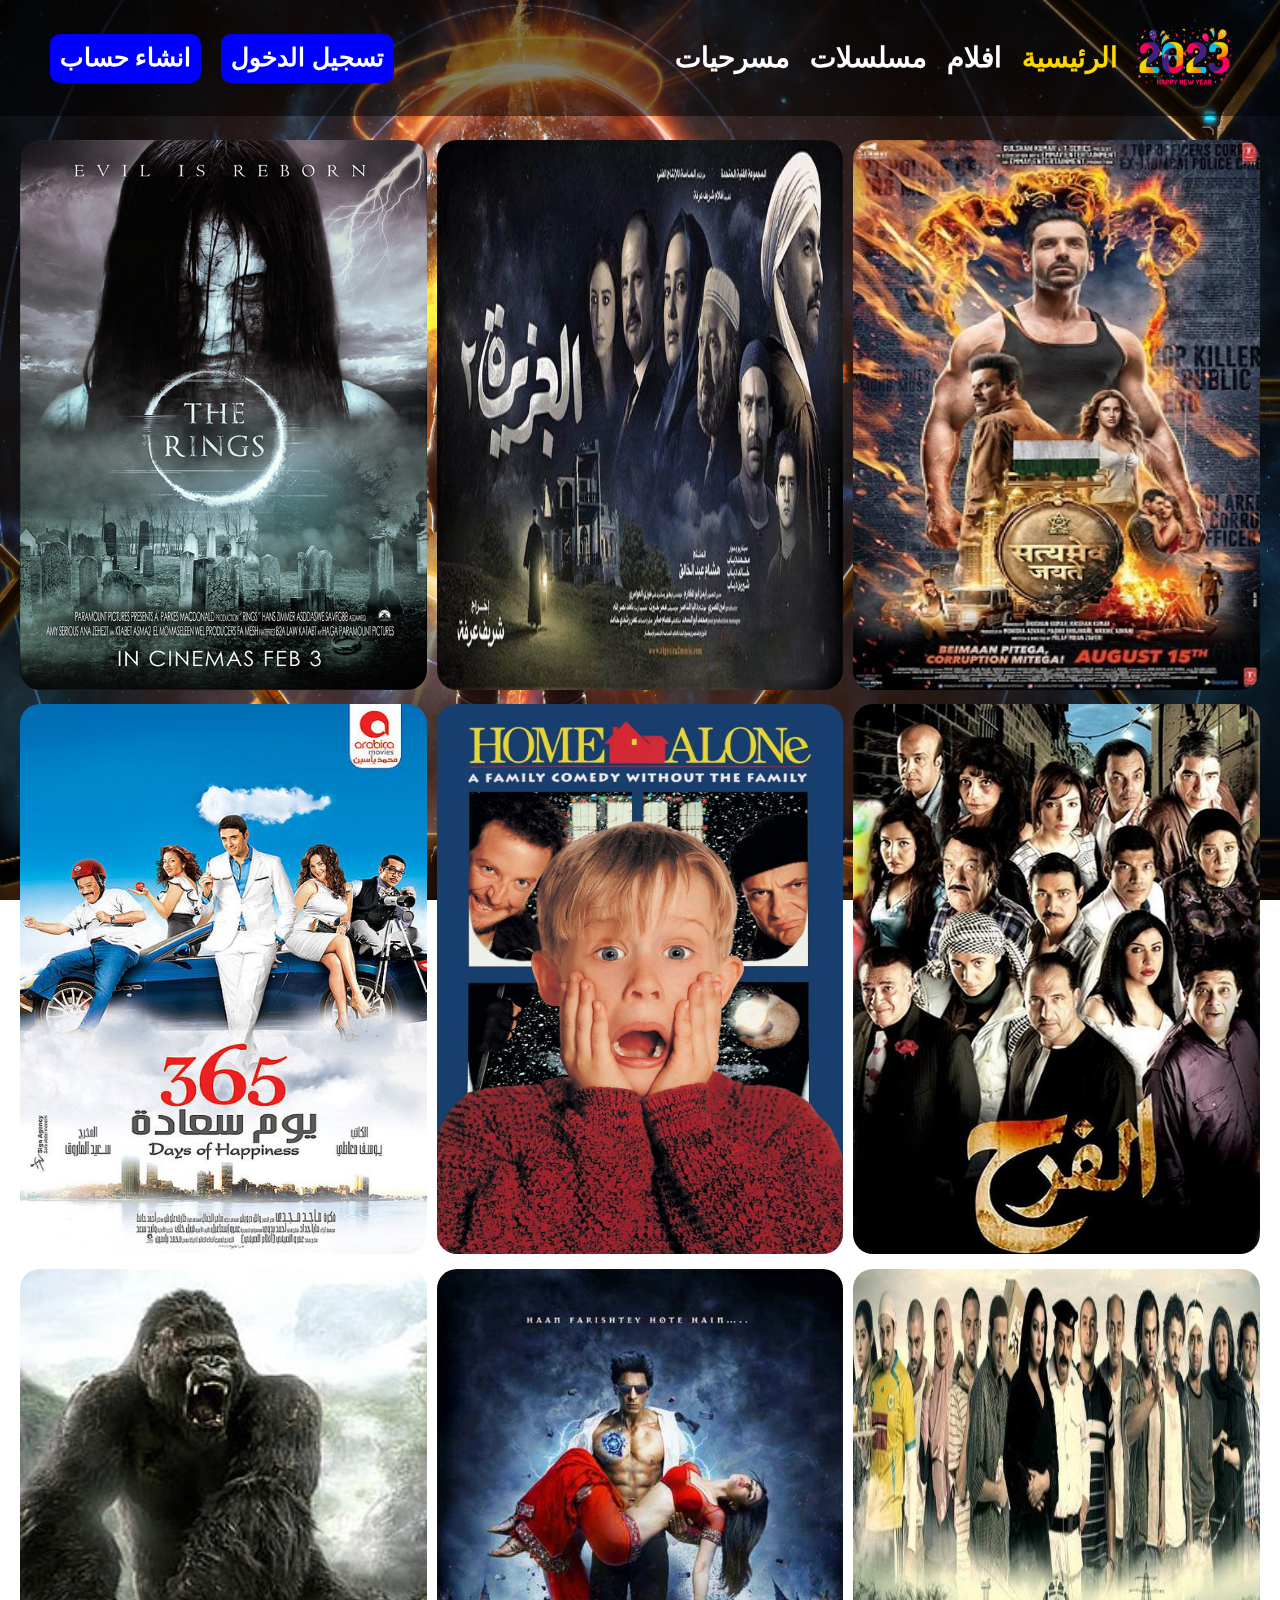
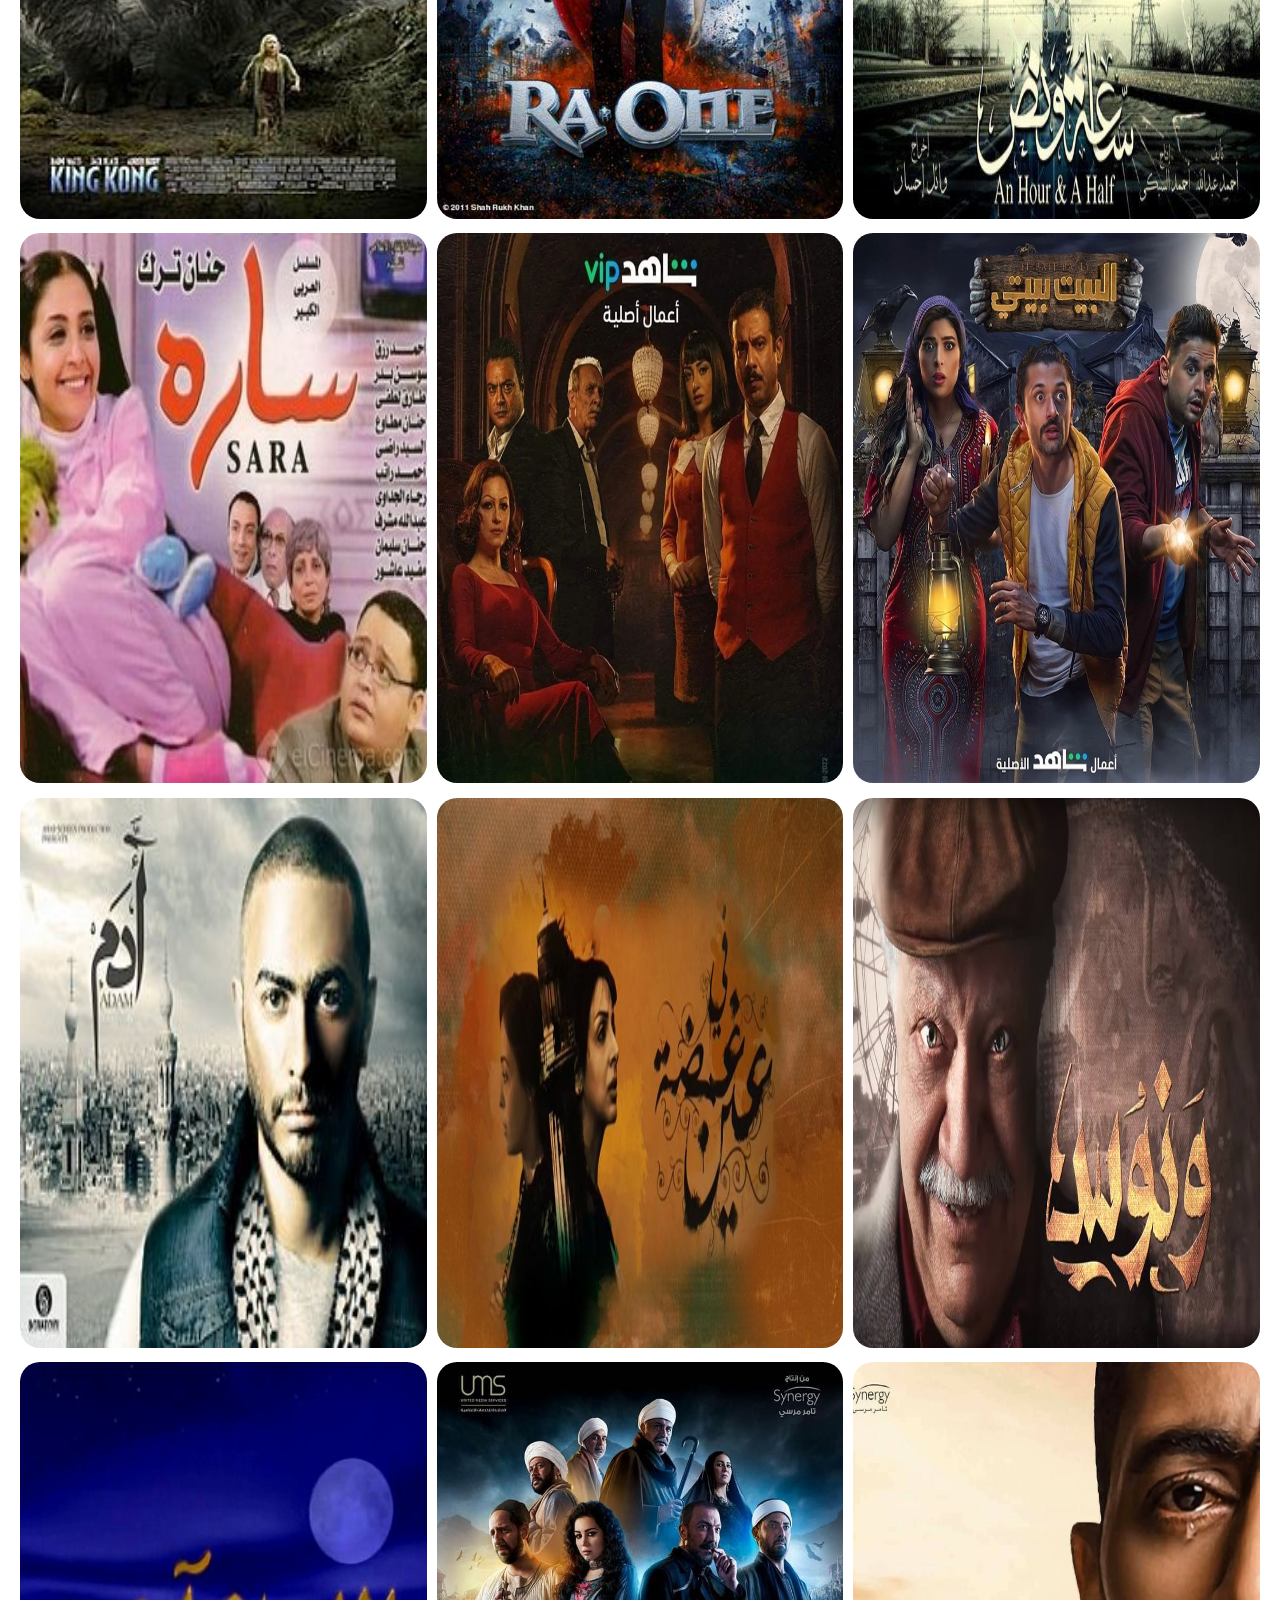
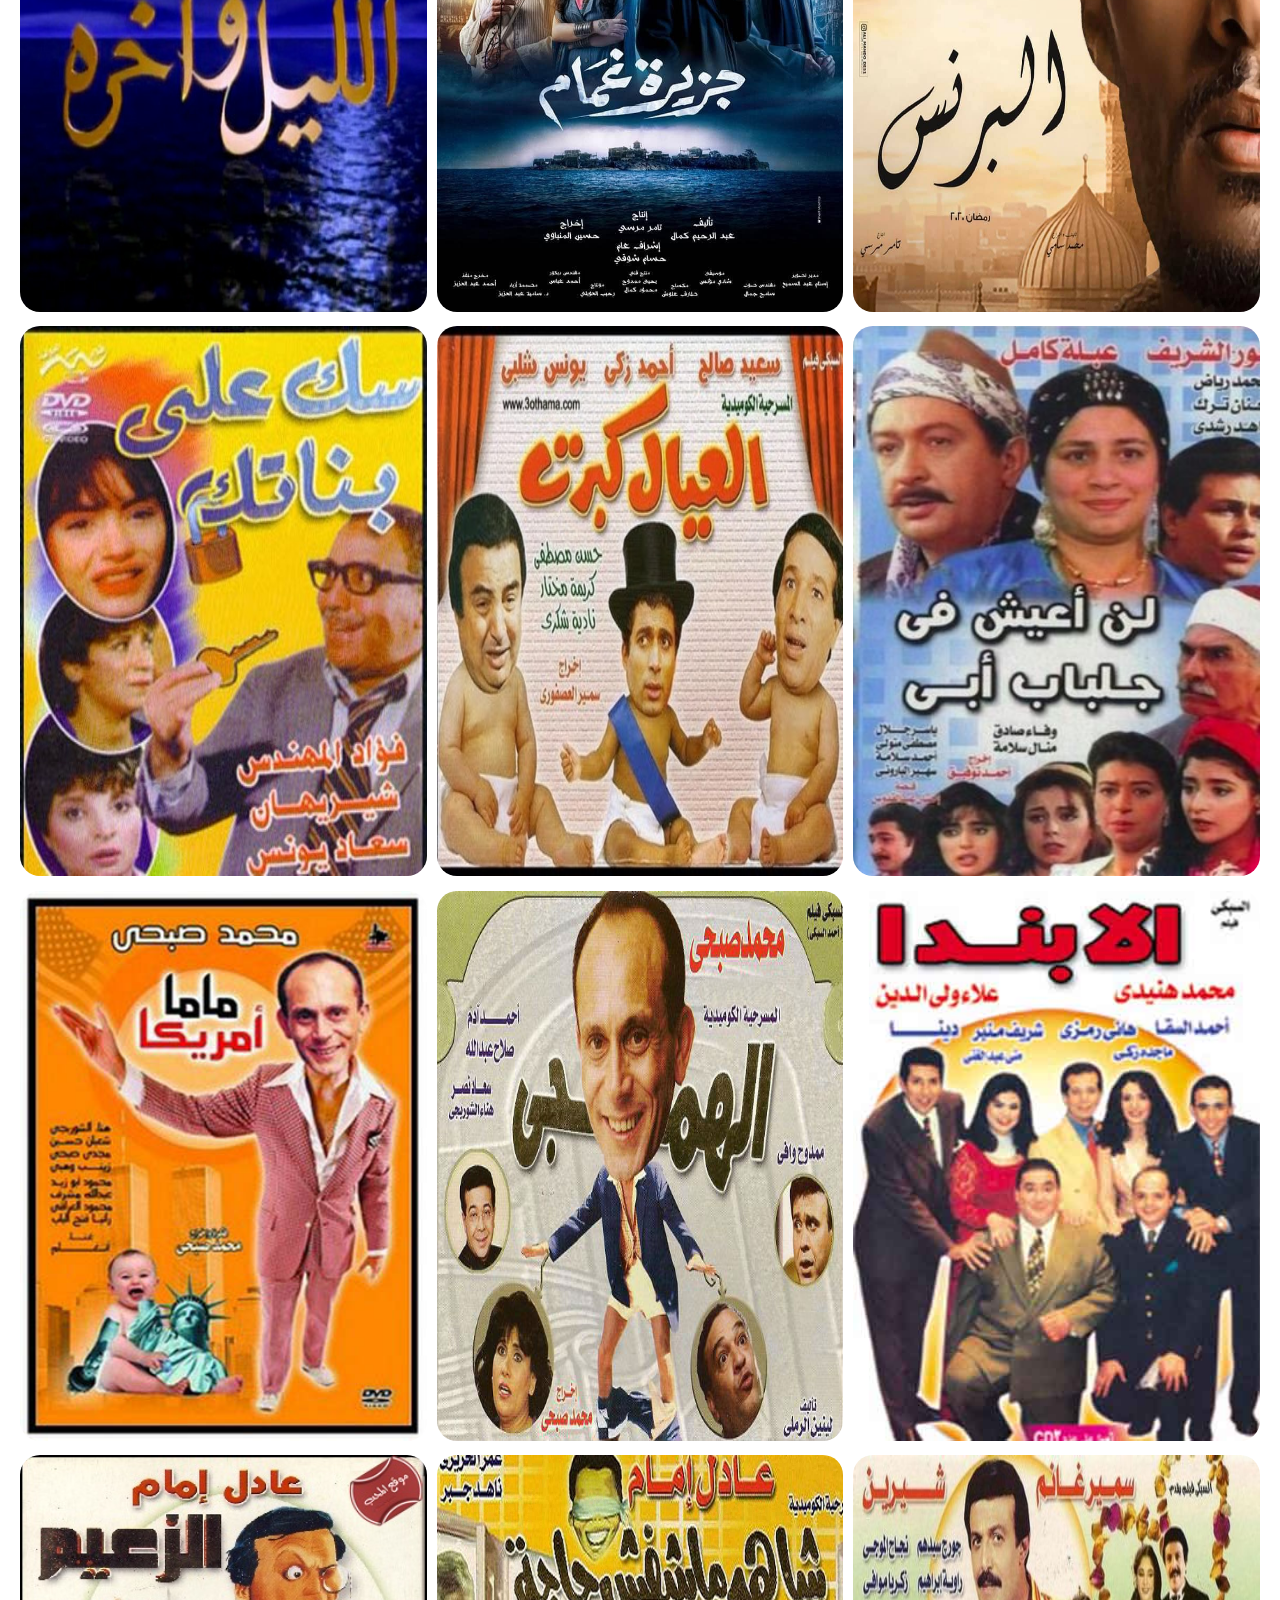
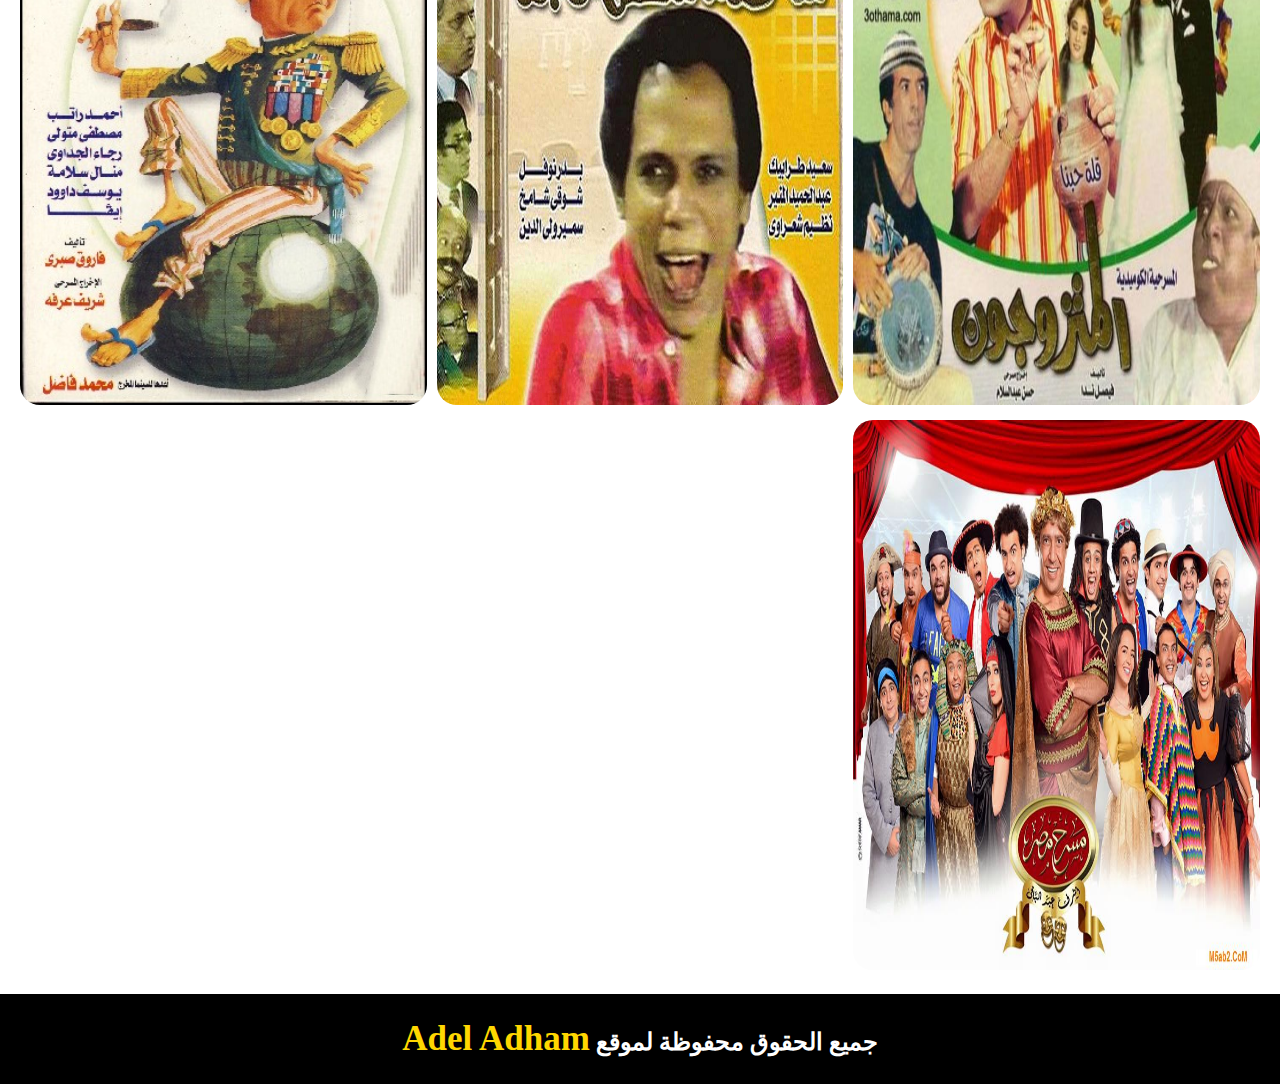
<file: index.html>
<!DOCTYPE html>
<html>
<head>
    <!-- Meta Pixel Code -->
<script>
  !function(f,b,e,v,n,t,s)
  {if(f.fbq)return;n=f.fbq=function(){n.callMethod?
  n.callMethod.apply(n,arguments):n.queue.push(arguments)};
  if(!f._fbq)f._fbq=n;n.push=n;n.loaded=!0;n.version='2.0';
  n.queue=[];t=b.createElement(e);t.async=!0;
  t.src=v;s=b.getElementsByTagName(e)[0];
  s.parentNode.insertBefore(t,s)}(window, document,'script',
  'https://connect.facebook.net/en_US/fbevents.js');
  fbq('init', '1176590762990533');
  fbq('track', 'PageView');
</script>
<noscript><img height="1" width="1" style="display:none"
  src="https://www.facebook.com/tr?id=1176590762990533&ev=PageView&noscript=1"
/></noscript>
<!-- End Meta Pixel Code -->
    <meta charset="UTF-8">
    <meta http-equiv="X-UA-Compatible" content="IE=edge">
    <meta name="viewport" content="width=device-width, initial-scale=1.0">
    <title>Adel Adham</title>
    <link rel="stylesheet" href="css/framework.css">
    <link rel="stylesheet" href="css/css.css">
    <link rel="stylesheet" href="css/all.min.css">
    <link rel="stylesheet" href="css/Normalize.css">
    <link rel="shortcut icon" href="./2023.png">
</head>
<body>
    <div class="header sb">
        <div class="head df ac">
            <a href="index.html">
                <img src="images/pngtree-colorful-happy-new-year-2023-celebration-typography-design-with-balloons-png-image_6109655.png" alt="Logo">
            </a>
            <i class="fa-solid fa-bars"></i>
            <ul>
                <input type="search" placeholder="بحث">
                <li><a class="active" href="index.html">الرئيسية</a></li>
                <li><a href="mov.html">افلام</a></li>
                <li><a href="ser.html">مسلسلات</a></li>
                <li><a href="tiatro.html">مسرحيات</a></li>
                <div class="form df ac">
                    <a href="login.html">تسجيل الدخول</a>
                    <a href="cr.html">انشاء حساب</a>
                </div>
            </ul>
        </div>
        <div class="form df ac hm">
            <a href="login.html">تسجيل الدخول</a>
            <a href="cr.html">انشاء حساب</a>
        </div>
    </div>
    <div class="page dg">
        <div class="image pr">
            <img src="images/satyameva-jayate.jpg" alt="Satyameva Jayate">
            <div>
                <p>فيلم Satyameva Jayate</p>
            </div>
        </div>
        <div class="image pr">
            <img src="images/jasera.jpg" alt="الجزيرة">
            <div>
                <p>فيلم الجزيرة</p>
            </div>
        </div>
        <div class="image pr">
            <img src="images/ring.png" alt="The Rings">
            <div>
                <p>فيلم The Rings</p>
            </div>
        </div>
        <div class="image pr">
            <img src="images/farah.jpg" alt="الفرح">
            <div>
                <p>فيلم الفرح</p>
            </div>
        </div>
        <div class="image pr">
            <img src="images/home.jpg" alt="Home Alone">
            <div>
                <p>فيلم Home Alone</p>
            </div>
        </div>
        <div class="image pr">
            <img src="images/yom.jpg" alt="365 يوم سعادة">
            <div>
                <p>فيلم 365 يوم سعادة</p>
            </div>
        </div>
        <div class="image pr">
            <img src="images/sa3a.jpg" alt="ساعة ونص">
            <div>
                <p>فيلم ساعة ونص</p>
            </div>
        </div>
        <div class="image pr">
            <img src="images/ra-one-poster-wallpaper.jpg" alt="Ra One">
            <div>
                <p>فيلم Ra One</p>
            </div>
        </div>
        <div class="image pr">
            <img src="images/king.jpg" alt="King Kong">
            <div>
                <p>فيلم King Kong</p>
            </div>
        </div>
        <div class="image pr">
            <img src="images/bet.jpg" alt="البيت بيتي">
            <div>
                <p>مسلسل البيت بيتي</p>
            </div>
        </div>
        <div class="image pr">
            <img src="images/207.jpg" alt="غرفة 207">
            <div>
                <p>مسلسل غرفة 207</p>
            </div>
        </div>
        <div class="image pr">
            <img src="images/sara.jpg" alt="سارة">
            <div>
                <p>مسلسل سارة</p>
            </div>
        </div>
        <div class="image pr">
            <img src="images/wnos.jpg" alt="ونوس">
            <div>
                <p>مسلسل ونوس</p>
            </div>
        </div>
        <div class="image pr">
            <img src="images/in.jpg" alt="في غمضة عين">
            <div>
                <p>مسلسل في غمضة عين</p>
            </div>
        </div>
        <div class="image pr">
            <img src="images/adam.jpg" alt="ادم">
            <div>
                <p>مسلسل ادم</p>
            </div>
        </div>
        <div class="image pr">
            <img src="images/brns.jpg" alt="البرنس">
            <div>
                <p>مسلسل البرنس</p>
            </div>
        </div>
        <div class="image pr">
            <img src="images/ghmam.jpg" alt="جزيرة غمام">
            <div>
                <p>مسلسل جزيرة غمام</p>
            </div>
        </div>
        <div class="image pr">
            <img src="images/lel.jpg" alt="الليل واخره">
            <div>
                <p>مسلسل الليل واخره</p>
            </div>
        </div>
        <div class="image pr">
            <img src="images/no.jpg" alt="لن اعيش في جلباب ابي">
            <div>
                <p>مسلسل لن اعيش في جلباب ابي</p>
            </div>
        </div>
        <div class="image pr">
            <img src="images/3eal.jpg" alt="العيال كبرت">
            <div>
                <p>مسرحية العيال كبرت</p>
            </div>
        </div>
        <div class="image pr">
            <img src="images/bnat.jpg" alt="سك علي بناتك">
            <div>
                <p>مسرحية سك علي بناتك</p>
            </div>
        </div>
        <div class="image pr">
            <img src="images/bnt.jpg" alt="الابندا">
            <div>
                <p>مسرحية الابندا</p>
            </div>
        </div>
        <div class="image pr">
            <img src="images/hmgi.jpg" alt="الهمجي">
            <div>
                <p>مسرحية الهمجي</p>
            </div>
        </div>
        <div class="image pr">
            <img src="images/mama.jpg" alt="ماما امريكا">
            <div>
                <p>مسرحية ماما امريكا</p>
            </div>
        </div>
        <div class="image pr">
            <img src="images/mt.jpg" alt="المتزوجون">
            <div>
                <p>مسرحية المتزوجون</p>
            </div>
        </div>
        <div class="image pr">
            <img src="images/shahet.jpg" alt="شاهد مشفش حاجة">
            <div>
                <p>مسرحية شاهد مشفش حاجة</p>
            </div>
        </div>
        <div class="image pr">
            <img src="images/z3em.jpg" alt="الزعيم">
            <div>
                <p>مسرحية الزعيم</p>
            </div>
        </div>
        <div class="image pr">
            <img src="images/misr.jpg" alt="مسرح مصر">
            <div>
                <p>مسرح مصر</p>
            </div>
        </div>
    </div>
    <footer id="f">
        <h2>جميع الحقوق محفوظة لموقع <a href="index.html">Adel Adham</a></h2>
    </footer>
    <script src="js/js.js"></script>
</body>
</html>
</file>
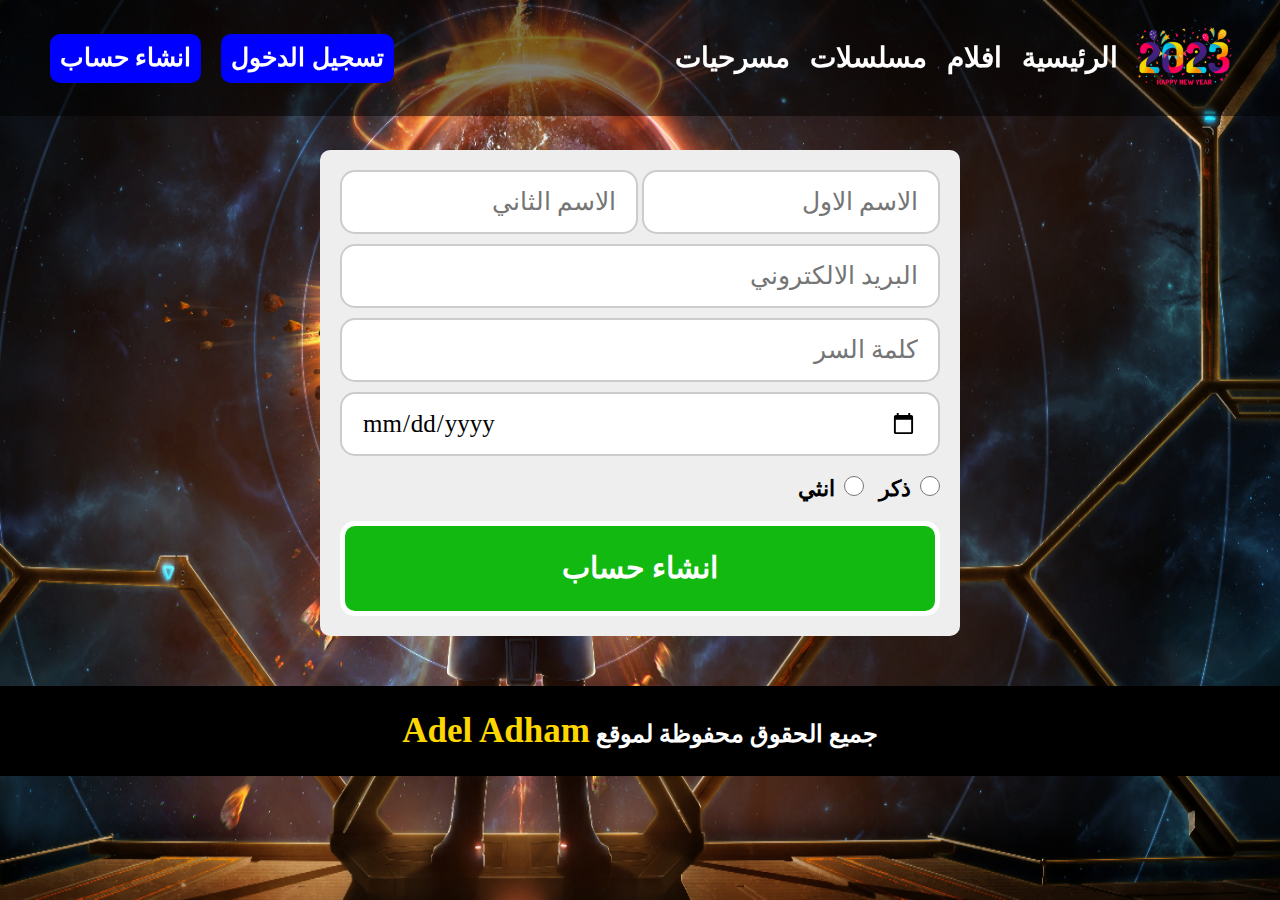
<file: cr.html>
<!DOCTYPE html>
<html>
<head>
    <meta charset="UTF-8">
    <meta http-equiv="X-UA-Compatible" content="IE=edge">
    <meta name="viewport" content="width=device-width, initial-scale=1.0">
    <title>انشاء حساب جديد</title>
    <link rel="stylesheet" href="css/framework.css">
    <link rel="stylesheet" href="css/cr.css">
    <link rel="stylesheet" href="css/all.min.css">
    <link rel="stylesheet" href="css/Normalize.css">
    <link rel="shortcut icon" href="./2023.png">
</head>
<body>
    <div class="header sb">
        <div class="head df ac">
            <a href="index.html">
                <img src="images/pngtree-colorful-happy-new-year-2023-celebration-typography-design-with-balloons-png-image_6109655.png" alt="Logo">
            </a>
            <i class="fa-solid fa-bars"></i>
            <ul>
                <input type="search" placeholder="بحث">
                <li><a href="index.html">الرئيسية</a></li>
                <li><a href="mov.html">افلام</a></li>
                <li><a href="ser.html">مسلسلات</a></li>
                <li><a href="tiatro.html">مسرحيات</a></li>
                <div class="form df ac">
                    <a href="login.html">تسجيل الدخول</a>
                    <a href="cr.html">انشاء حساب</a>
                </div>
            </ul>
        </div>
        <div class="form df ac hm">
            <a href="login.html">تسجيل الدخول</a>
            <a href="cr.html">انشاء حساب</a>
        </div>
    </div>
    <div class="login">
            <form>
                <div class="log">
                    <input class="n1" type="email" placeholder="الاسم الاول">
                    <input class="n2" type="password" placeholder="الاسم الثاني">
                    <input type="email" placeholder="البريد الالكتروني">
                    <input type="password" placeholder="كلمة السر">
                    <input type="date">
                    <div class="radio">
                        <div>
                            <input id="win" type="radio" name="ad" value="windows">
                            <label for="win">ذكر</label>
                        </div>
                        <div>
                            <input id="lin" type="radio" name="ad" value="linux">
                            <label for="lin">انثي</label>
                        </div>
                    </div>
                </div>
                <a class="cr" href="">انشاء حساب</a>
            </form>
    </div>
    <footer id="f">
        <h2>جميع الحقوق محفوظة لموقع <a href="index.html">Adel Adham</a></h2>
    </footer>
    <script src="js/js.js"></script>
</body>
</html>
</file>
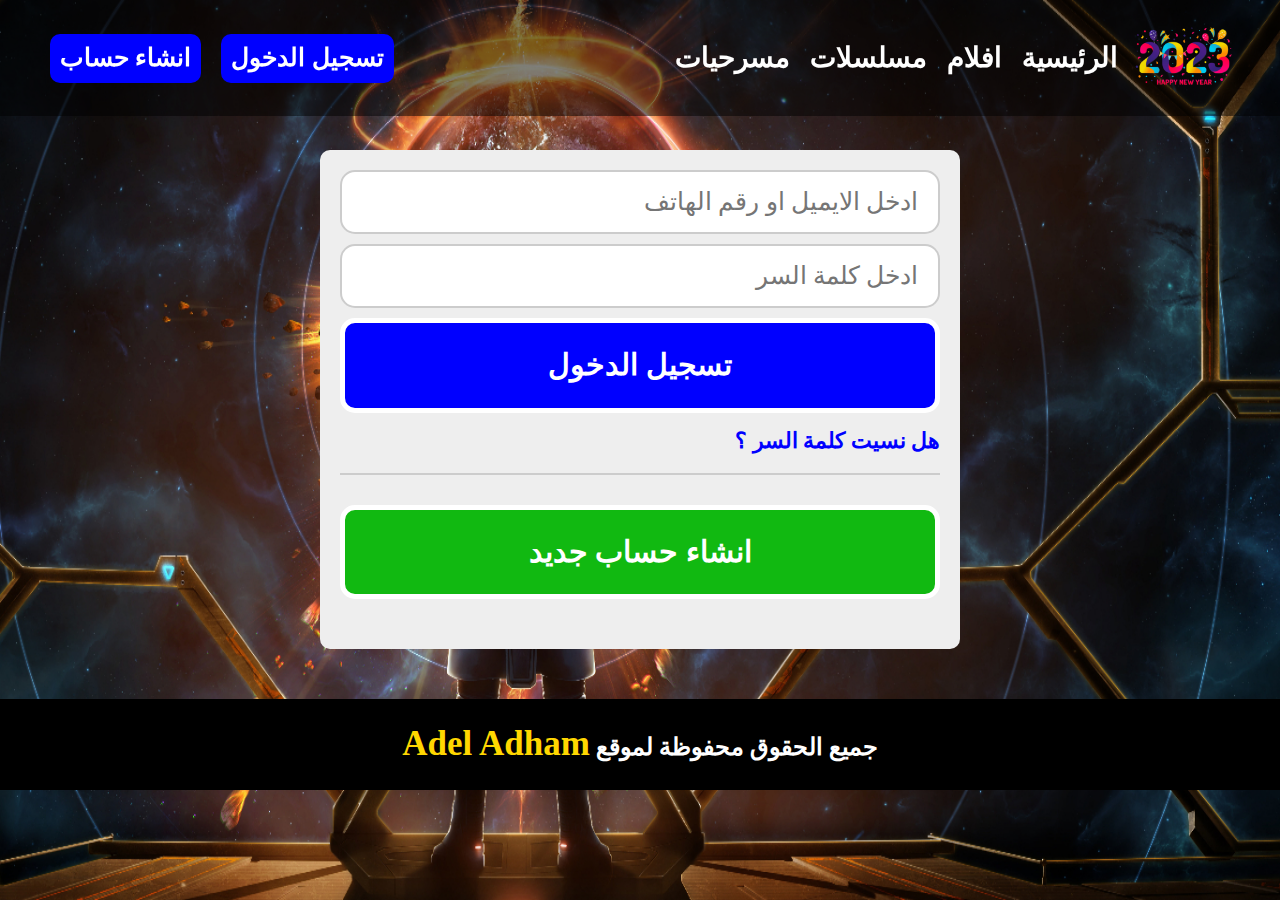
<file: login.html>
<!DOCTYPE html>
<html>
<head>
    <meta charset="UTF-8">
    <meta http-equiv="X-UA-Compatible" content="IE=edge">
    <meta name="viewport" content="width=device-width, initial-scale=1.0">
    <title>تسجيل الدخول</title>
    <link rel="stylesheet" href="css/framework.css">
    <link rel="stylesheet" href="css/login.css">
    <link rel="stylesheet" href="css/all.min.css">
    <link rel="stylesheet" href="css/Normalize.css">
    <link rel="shortcut icon" href="./2023.png">
</head>
<body>
    <div class="header sb">
        <div class="head df ac">
            <a href="index.html">
                <img src="images/pngtree-colorful-happy-new-year-2023-celebration-typography-design-with-balloons-png-image_6109655.png" alt="Logo">
            </a>
            <i class="fa-solid fa-bars"></i>
            <ul>
                <input type="search" placeholder="بحث">
                <li><a href="index.html">الرئيسية</a></li>
                <li><a href="mov.html">افلام</a></li>
                <li><a href="ser.html">مسلسلات</a></li>
                <li><a href="tiatro.html">مسرحيات</a></li>
                <div class="form df ac">
                    <a href="login.html">تسجيل الدخول</a>
                    <a href="cr.html">انشاء حساب</a>
                </div>
            </ul>
        </div>
        <div class="form df ac hm">
            <a href="login.html">تسجيل الدخول</a>
            <a href="cr.html">انشاء حساب</a>
        </div>
    </div>
    <div class="login">
            <form>
                <div class="log">
                    <input type="email" placeholder="ادخل الايميل او رقم الهاتف">
                    <input type="password" placeholder="ادخل كلمة السر">
                </div>
                <a class="lo" href="">تسجيل الدخول</a>
                <a href="">هل نسيت كلمة السر ؟</a>
                <a class="cr" href="cr.html">انشاء حساب جديد</a>
            </form>
    </div>
    <footer id="f">
        <h2>جميع الحقوق محفوظة لموقع <a href="index.html">Adel Adham</a></h2>
    </footer>
    <script src="js/js.js"></script>
</body>
</html>
</file>
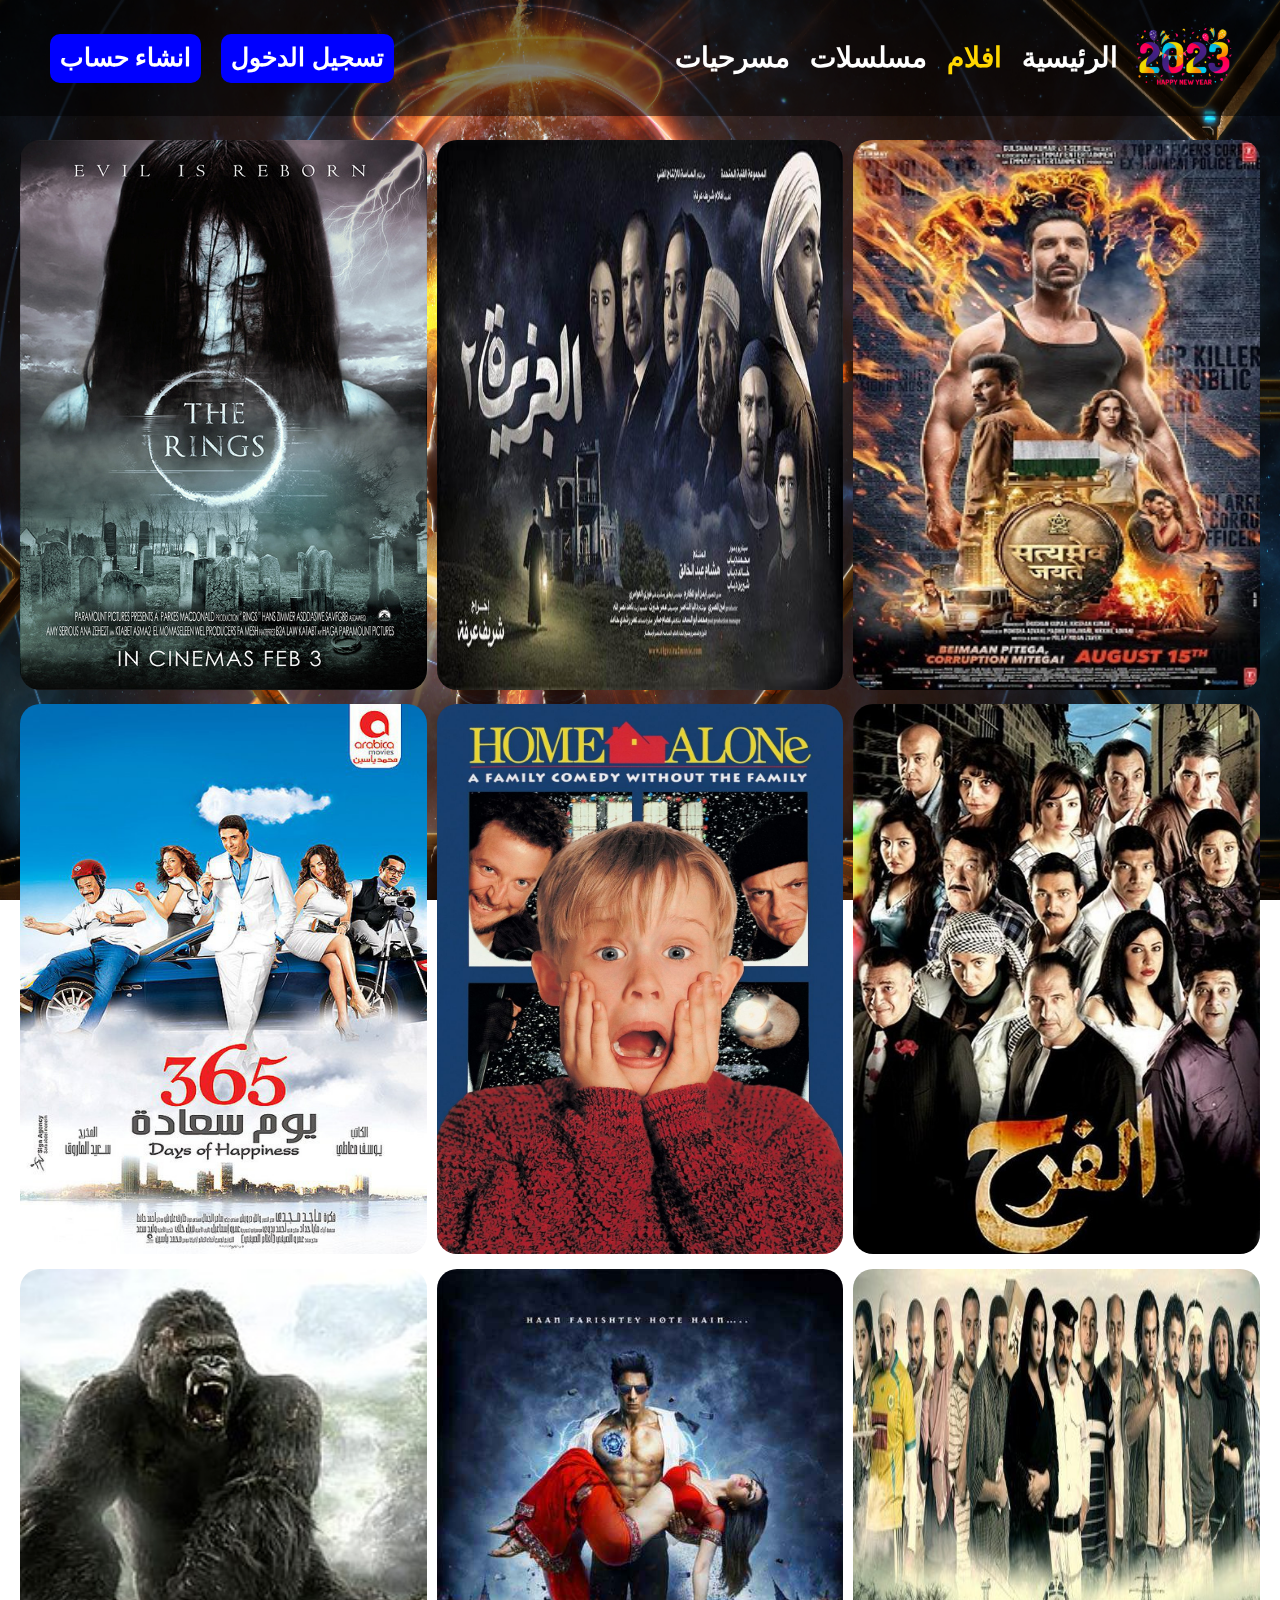
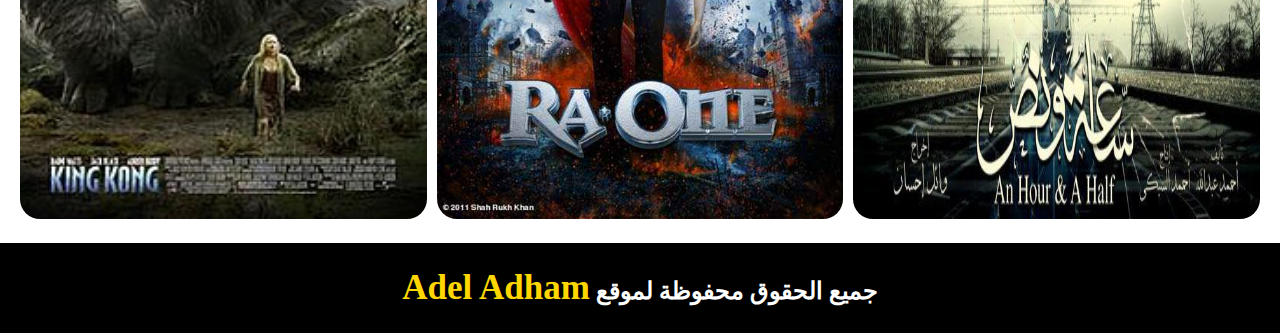
<file: mov.html>
<!DOCTYPE html>
<html>
<head>
    <meta charset="UTF-8">
    <meta http-equiv="X-UA-Compatible" content="IE=edge">
    <meta name="viewport" content="width=device-width, initial-scale=1.0">
    <title>افلام</title>
    <link rel="stylesheet" href="css/framework.css">
    <link rel="stylesheet" href="css/mov.css">
    <link rel="stylesheet" href="css/all.min.css">
    <link rel="stylesheet" href="css/Normalize.css">
    <link rel="shortcut icon" href="./2023.png">
</head>
<body>
    <div class="header sb">
        <div class="head df ac">
            <a href="index.html">
                <img src="images/pngtree-colorful-happy-new-year-2023-celebration-typography-design-with-balloons-png-image_6109655.png" alt="Logo">
            </a>
            <i class="fa-solid fa-bars"></i>
            <ul>
                <input type="search" placeholder="بحث">
                <li><a href="index.html">الرئيسية</a></li>
                <li><a class="active" href="mov.html">افلام</a></li>
                <li><a href="ser.html">مسلسلات</a></li>
                <li><a href="tiatro.html">مسرحيات</a></li>
                <div class="form df ac">
                    <a href="login.html">تسجيل الدخول</a>
                    <a href="cr.html">انشاء حساب</a>
                </div>
            </ul>
        </div>
        <div class="form df ac hm">
            <a href="login.html">تسجيل الدخول</a>
            <a href="cr.html">انشاء حساب</a>
        </div>
    </div>
    <div class="page dg">
        <div class="image pr">
            <img src="images/satyameva-jayate.jpg" alt="Satyameva Jayate">
            <div>
                <p>فيلم Satyameva Jayate</p>
            </div>
        </div>
        <div class="image pr">
            <img src="images/jasera.jpg" alt="الجزيرة">
            <div>
                <p>فيلم الجزيرة</p>
            </div>
        </div>
        <div class="image pr">
            <img src="images/ring.png" alt="The Rings">
            <div>
                <p>فيلم The Rings</p>
            </div>
        </div>
        <div class="image pr">
            <img src="images/farah.jpg" alt="الفرح">
            <div>
                <p>فيلم الفرح</p>
            </div>
        </div>
        <div class="image pr">
            <img src="images/home.jpg" alt="Home Alone">
            <div>
                <p>فيلم Home Alone</p>
            </div>
        </div>
        <div class="image pr">
            <img src="images/yom.jpg" alt="365 يوم سعادة">
            <div>
                <p>فيلم 365 يوم سعادة</p>
            </div>
        </div>
        <div class="image pr">
            <img src="images/sa3a.jpg" alt="ساعة ونص">
            <div>
                <p>فيلم ساعة ونص</p>
            </div>
        </div>
        <div class="image pr">
            <img src="images/ra-one-poster-wallpaper.jpg" alt="Ra One">
            <div>
                <p>فيلم Ra One</p>
            </div>
        </div>
        <div class="image pr">
            <img src="images/king.jpg" alt="King Kong">
            <div>
                <p>فيلم King Kong</p>
            </div>
        </div>
    </div>
    <footer id="f">
        <h2>جميع الحقوق محفوظة لموقع <a href="index.html">Adel Adham</a></h2>
    </footer>
    <script src="js/js.js"></script>
</body>
</html>
</file>
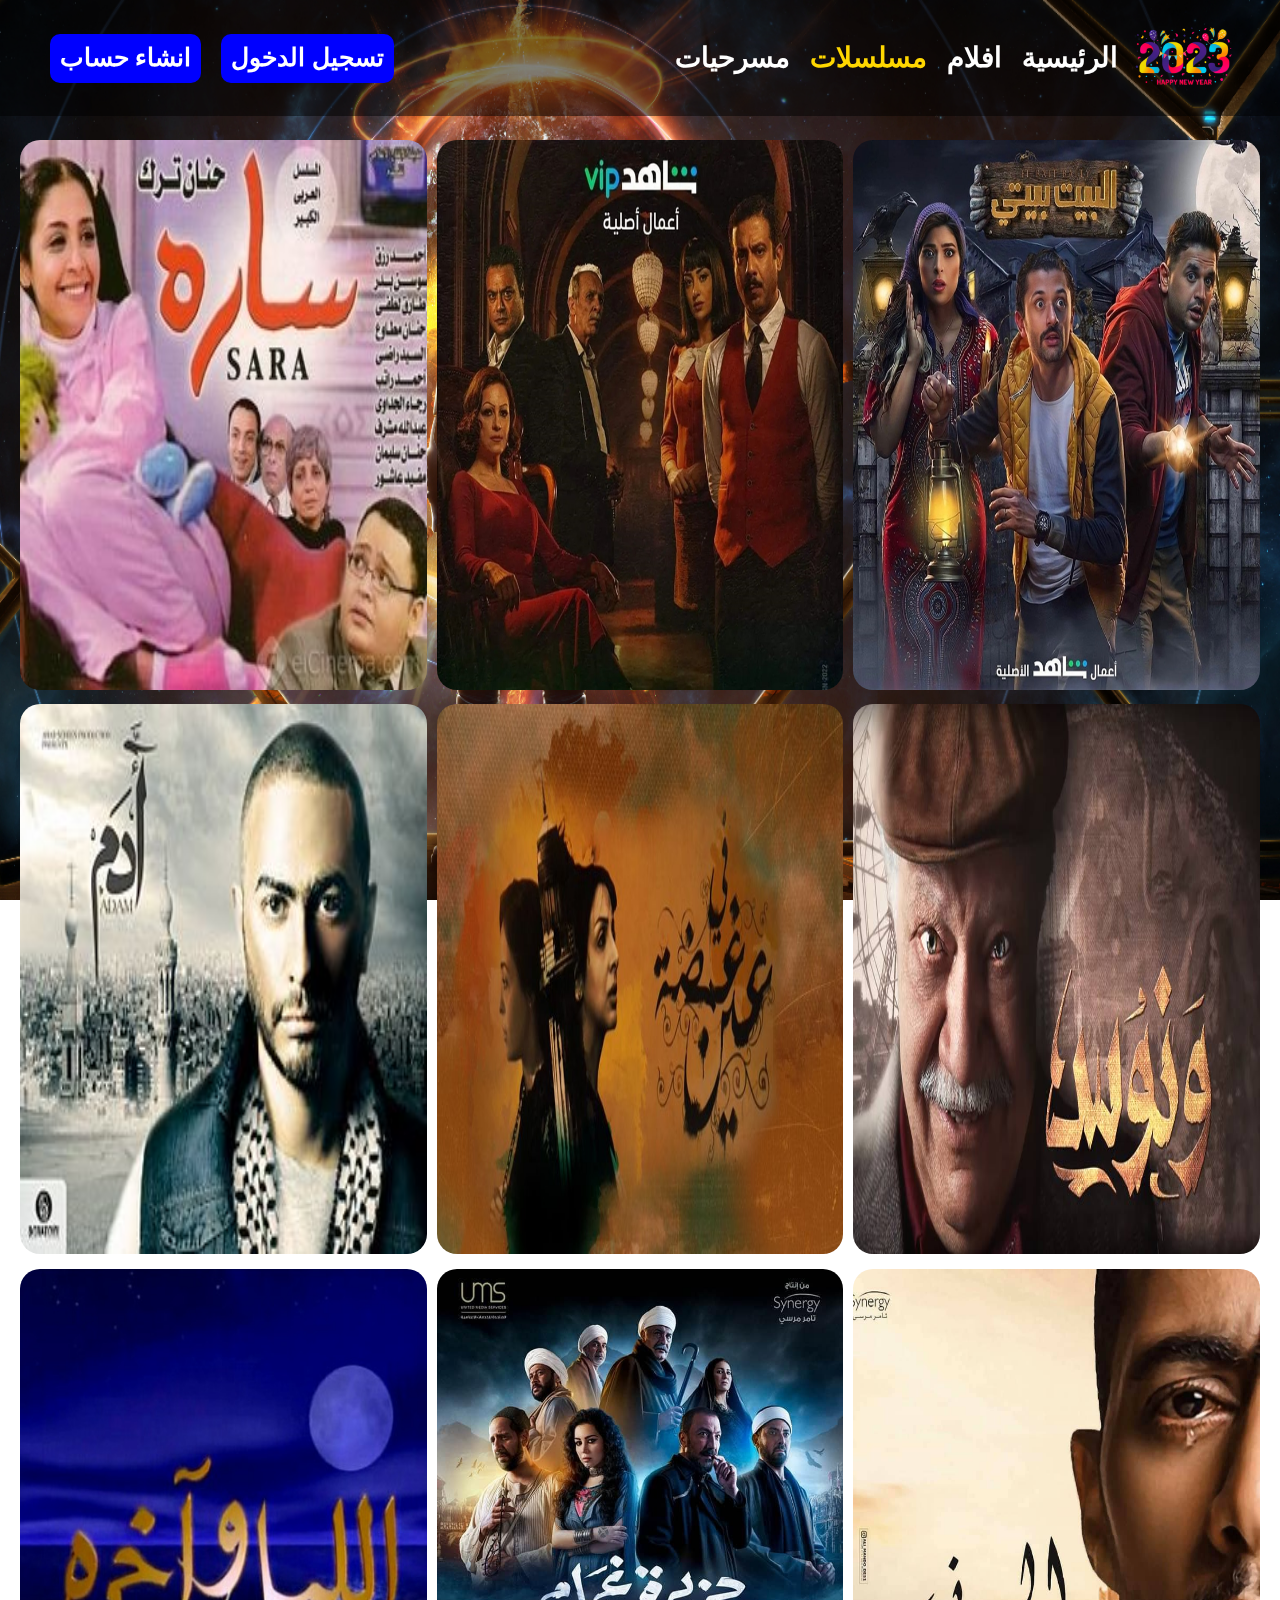
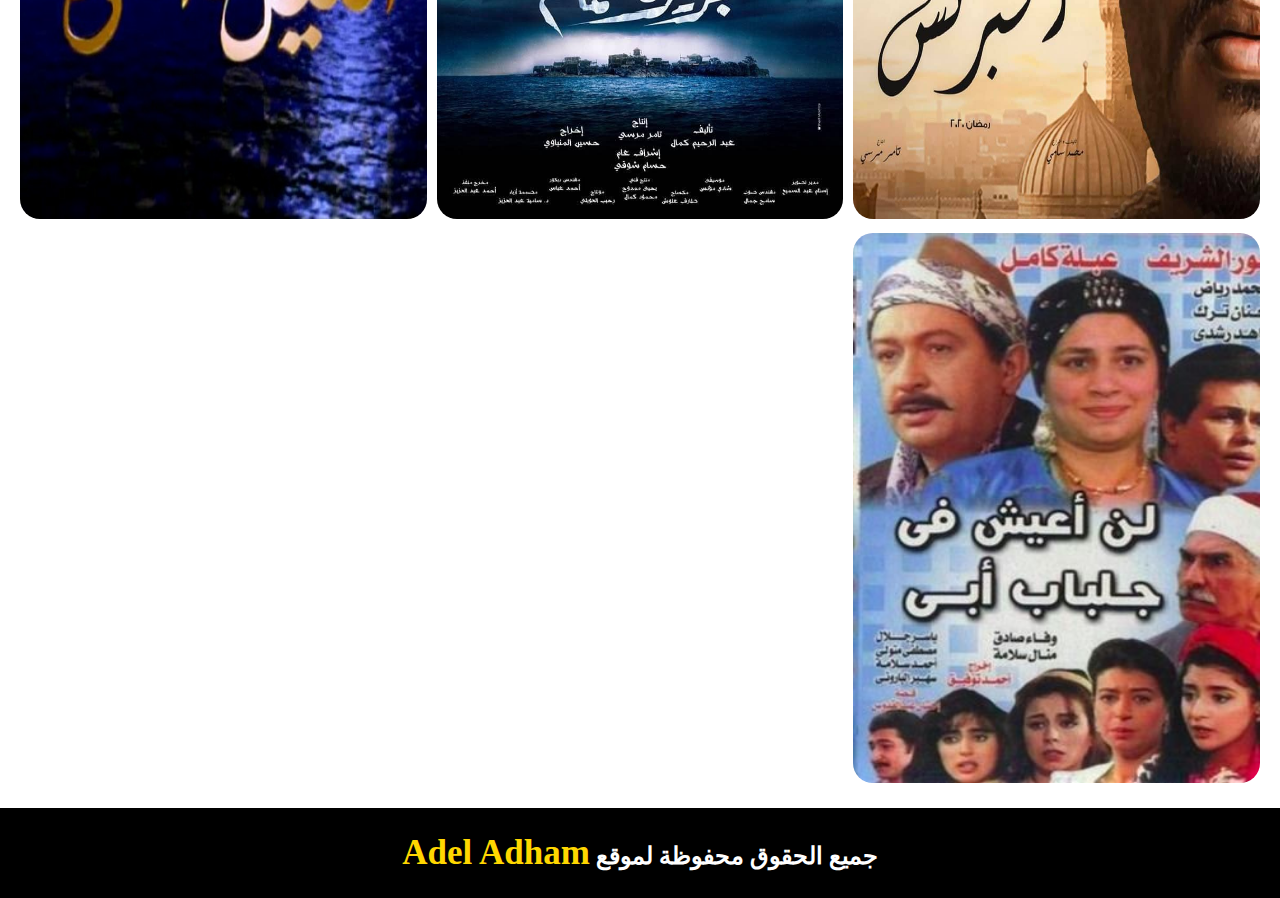
<file: ser.html>
<!DOCTYPE html>
<html>
<head>
    <meta charset="UTF-8">
    <meta http-equiv="X-UA-Compatible" content="IE=edge">
    <meta name="viewport" content="width=device-width, initial-scale=1.0">
    <title>مسلسلات</title>
    <link rel="stylesheet" href="css/framework.css">
    <link rel="stylesheet" href="css/ser.css">
    <link rel="stylesheet" href="css/all.min.css">
    <link rel="stylesheet" href="css/Normalize.css">
    <link rel="shortcut icon" href="./2023.png">
</head>
<body>
    <div class="header sb">
        <div class="head df ac">
            <a href="index.html">
                <img src="images/pngtree-colorful-happy-new-year-2023-celebration-typography-design-with-balloons-png-image_6109655.png" alt="Logo">
            </a>
            <i class="fa-solid fa-bars"></i>
            <ul>
                <input type="search" placeholder="بحث">
                <li><a href="index.html">الرئيسية</a></li>
                <li><a href="mov.html">افلام</a></li>
                <li><a class="active" href="ser.html">مسلسلات</a></li>
                <li><a href="tiatro.html">مسرحيات</a></li>
                <div class="form df ac">
                    <a href="login.html">تسجيل الدخول</a>
                    <a href="cr.html">انشاء حساب</a>
                </div>
            </ul>
        </div>
        <div class="form df ac hm">
            <a href="login.html">تسجيل الدخول</a>
            <a href="cr.html">انشاء حساب</a>
        </div>
    </div>
    <div class="page dg">
        <div class="image pr">
            <img src="images/bet.jpg" alt="البيت بيتي">
            <div>
                <p>مسلسل البيت بيتي</p>
            </div>
        </div>
        <div class="image pr">
            <img src="images/207.jpg" alt="غرفة 207">
            <div>
                <p>مسلسل غرفة 207</p>
            </div>
        </div>
        <div class="image pr">
            <img src="images/sara.jpg" alt="سارة">
            <div>
                <p>مسلسل سارة</p>
            </div>
        </div>
        <div class="image pr">
            <img src="images/wnos.jpg" alt="ونوس">
            <div>
                <p>مسلسل ونوس</p>
            </div>
        </div>
        <div class="image pr">
            <img src="images/in.jpg" alt="في غمضة عين">
            <div>
                <p>مسلسل في غمضة عين</p>
            </div>
        </div>
        <div class="image pr">
            <img src="images/adam.jpg" alt="ادم">
            <div>
                <p>مسلسل ادم</p>
            </div>
        </div>
        <div class="image pr">
            <img src="images/brns.jpg" alt="البرنس">
            <div>
                <p>مسلسل البرنس</p>
            </div>
        </div>
        <div class="image pr">
            <img src="images/ghmam.jpg" alt="جزيرة غمام">
            <div>
                <p>مسلسل جزيرة غمام</p>
            </div>
        </div>
        <div class="image pr">
            <img src="images/lel.jpg" alt="الليل واخره">
            <div>
                <p>مسلسل الليل واخره</p>
            </div>
        </div>
        <div class="image pr">
            <img src="images/no.jpg" alt="لن اعيش في جلباب ابي">
            <div>
                <p>مسلسل لن اعيش في جلباب ابي</p>
            </div>
        </div>
    </div>
    <footer id="f">
        <h2>جميع الحقوق محفوظة لموقع <a href="index.html">Adel Adham</a></h2>
    </footer>
    <script src="js/js.js"></script>
</body>
</html>
</file>
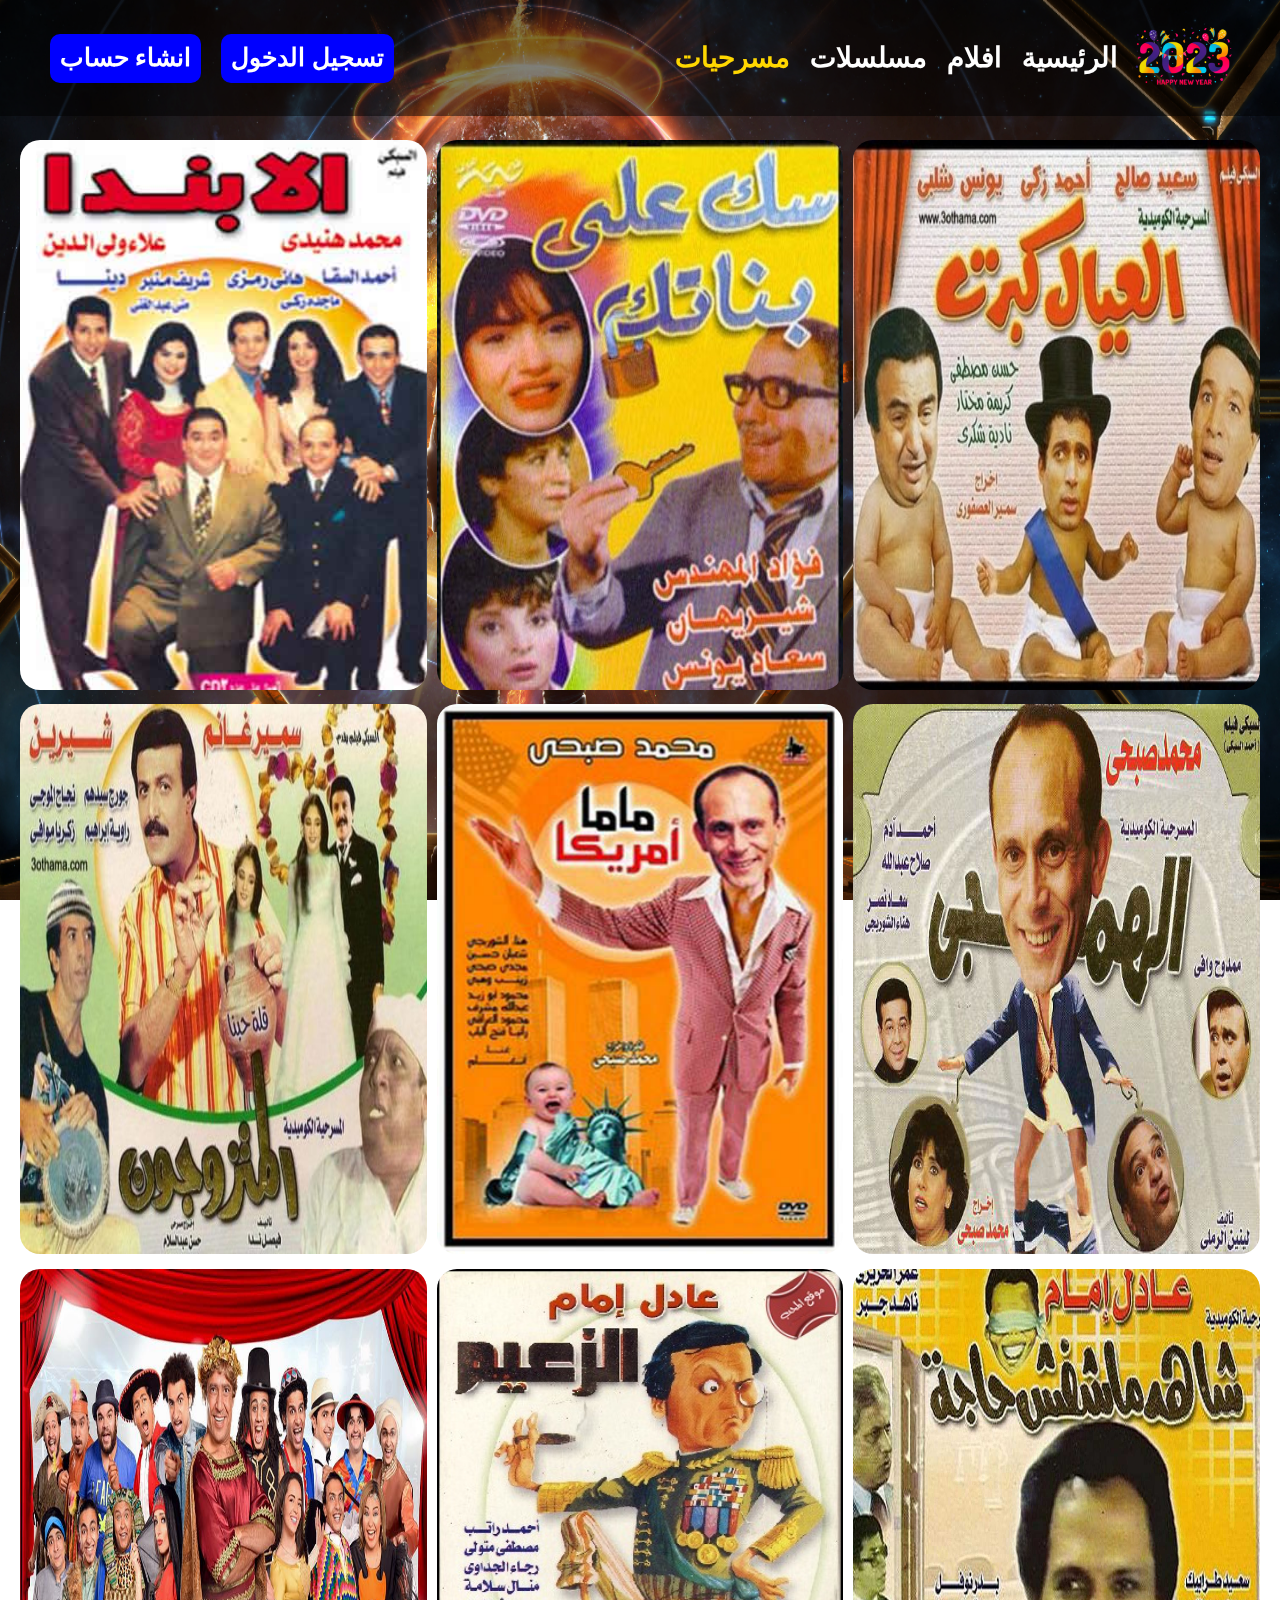
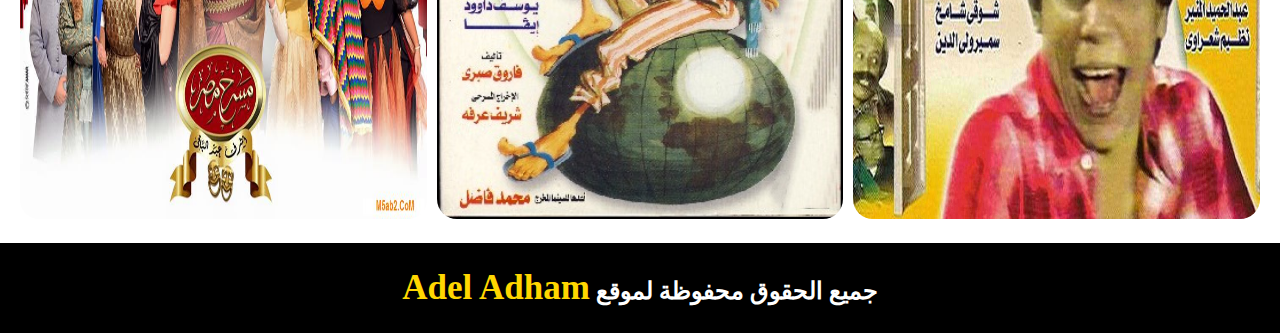
<file: tiatro.html>
<!DOCTYPE html>
<html>
<head>
    <meta charset="UTF-8">
    <meta http-equiv="X-UA-Compatible" content="IE=edge">
    <meta name="viewport" content="width=device-width, initial-scale=1.0">
    <title>مسرحيات</title>
    <link rel="stylesheet" href="css/framework.css">
    <link rel="stylesheet" href="css/tiatro.css">
    <link rel="stylesheet" href="css/all.min.css">
    <link rel="stylesheet" href="css/Normalize.css">
    <link rel="shortcut icon" href="./2023.png">
</head>
<body>
    <div class="header sb">
        <div class="head df ac">
            <a href="index.html">
                <img src="images/pngtree-colorful-happy-new-year-2023-celebration-typography-design-with-balloons-png-image_6109655.png" alt="Logo">
            </a>
            <i class="fa-solid fa-bars"></i>
            <ul>
                <input type="search" placeholder="بحث">
                <li><a href="index.html">الرئيسية</a></li>
                <li><a href="mov.html">افلام</a></li>
                <li><a href="ser.html">مسلسلات</a></li>
                <li><a class="active" href="tiatro.html">مسرحيات</a></li>
                <div class="form df ac">
                    <a href="login.html">تسجيل الدخول</a>
                    <a href="cr.html">انشاء حساب</a>
                </div>
            </ul>
        </div>
        <div class="form df ac hm">
            <a href="login.html">تسجيل الدخول</a>
            <a href="cr.html">انشاء حساب</a>
        </div>
    </div>
    <div class="page dg">
        <div class="image pr">
            <img src="images/3eal.jpg" alt="العيال كبرت">
            <div>
                <p>مسرحية العيال كبرت</p>
            </div>
        </div>
        <div class="image pr">
            <img src="images/bnat.jpg" alt="سك علي بناتك">
            <div>
                <p>مسرحية سك علي بناتك</p>
            </div>
        </div>
        <div class="image pr">
            <img src="images/bnt.jpg" alt="الابندا">
            <div>
                <p>مسرحية الابندا</p>
            </div>
        </div>
        <div class="image pr">
            <img src="images/hmgi.jpg" alt="الهمجي">
            <div>
                <p>مسرحية الهمجي</p>
            </div>
        </div>
        <div class="image pr">
            <img src="images/mama.jpg" alt="ماما امريكا">
            <div>
                <p>مسرحية ماما امريكا</p>
            </div>
        </div>
        <div class="image pr">
            <img src="images/mt.jpg" alt="المتزوجون">
            <div>
                <p>مسرحية المتزوجون</p>
            </div>
        </div>
        <div class="image pr">
            <img src="images/shahet.jpg" alt="شاهد مشفش حاجة">
            <div>
                <p>مسرحية شاهد مشفش حاجة</p>
            </div>
        </div>
        <div class="image pr">
            <img src="images/z3em.jpg" alt="الزعيم">
            <div>
                <p>مسرحية الزعيم</p>
            </div>
        </div>
        <div class="image pr">
            <img src="images/misr.jpg" alt="مسرح مصر">
            <div>
                <p>مسرح مصر</p>
            </div>
        </div>
    </div>
    <footer id="f">
        <h2>جميع الحقوق محفوظة لموقع <a href="index.html">Adel Adham</a></h2>
    </footer>
    <script src="js/js.js"></script>
</body>
</html>
</file>
<file: css/framework.css>
:root {
    --blue-color:#0075ff;
    --blue-alt-color:#0d69d5;
    --orange-color:#f59e0b;
    --green-color:#22c55e;
    --red-color:#f44336;
    --grey-color:#888;
}.p20 {
    padding: 20px;
}
.p15 {
    padding: 15px;
}
.p10 {
    padding: 10px;
}
.pt20 {
    padding-top: 20px;
}
.m20 {
    margin: 20px;
}
.m0 {
    margin: 0;
}
.mt0 {
    margin-top: 0;
}
.mt5 {
    margin-top: 5px;
}
.mt10 {
    margin-top: 10px;
}
.mt20 {
    margin-top: 20px;
}
.mb5 {
    margin-bottom: 5px;
}
.mb10 {
    margin-bottom: 10px;
}
.mb20 {
    margin-bottom: 20px;
}
.bn {
    border: none;
}
.bgee {
    background-color: #eee;
}
.bgwh {
    background-color: white;
}
.bgbl {
    background-color: var(--blue-color);
}
.bgor {
    background-color: var(--orange-color);
}
.bggr {
    background-color: var(--green-color);
}
.cw {
    color: white;
}
.cb {
    color: black;
}
.cbl {
    color: blue;
}
.cor {
    color: var(--orange-color);
}
.cgr {
    color: var(--green-color);
}
.cg {
    color: var(--grey-color);
}
.cre {
    color: var(--red-color);
}
.rad6 {
    border-radius: 6px;
}
.rad10 {
    border-radius: 10px;
}
.pr {
    position: relative;
}
.db {
    display: block;
}
.df {
    display: flex;
}
.ac {
    align-items: center;
}
.tac {
    text-align: center;
}
.fs13 {
    font-size: 13px;
}
.fs14 {
    font-size: 14px;
}
.fs15 {
    font-size: 15px;
}
.fs25 {
    font-size: 25px;
}
.fwb {
    font-weight: bold;
}
@media (max-width: 767px) {
    .hm {
        display: none;
    }
    .bm {
        display: block;
    }
    .tacm {
        text-align: center;
    }
}
.wfi {
    width: fit-content;
}
.wf {
    width: 100%;
}
.spbe {
    justify-content: space-between;
}
.fr {
    flex-wrap: wrap;
}
.cf {
    display: flex;
    align-items: center;
    justify-content: center;
}
.sb {
    display: flex;
    align-items: center;
    justify-content: space-between;
}
.dg {
    display: grid;
}
.gap20 {
    gap: 20px;
}
.btsh {
    padding: 4px 10px;
    border-radius: 6px;
}
</file>
<file: css/css.css>
:root {
    --transition: 1s;
}
* {
    box-sizing: border-box;
    margin: 0;
}
html {
    scroll-behavior: smooth;
}
body {
    direction: rtl;
    background-image: url(../images/01.jpg);
    background-size: 100% 100vh;
    background-attachment: fixed;
}
ul {
    list-style: none;
    display: flex;
    padding: 0;
    margin: 0;
}
a {
    text-decoration: none;
    color: white;
}
.header {
    background-color: rgb(0 0 0 / 50%);
    width: 100%;
    padding: 0 40px;
    position: fixed;
    z-index: 2;
}
@media (max-width: 767px) {
    .header {
        display: flex;
        align-items: center;
        justify-content: space-between;
    }
}
.header .head > a img {
    width: 112px;
}
@media (max-width: 1200px) {
    .header .head > a img {
        width: 90px;
    }
}
@media (max-width: 992px) {
    .header .head > a img {
        width: 110px;
    }
}
@media (min-width: 992px) {
    .header .head i {
        display: none;
    }
}
@media (max-width: 992px) {
    .header .head i {
        color: white;
        font-size: 40px;
        background-color: blue;
        padding: 8px;
        border-radius: 10px;
        transition: var(--transition);
    }
    .header .head i:hover {
        background-color: #111166;
    }
    .header .head .open{
        right: 0;
    }
}
@media (max-width: 767px) {
    .header .head i {
        position: absolute;
        left: 40px;
    }
}
@media (max-width: 992px) {
    .header .head ul {
        display: flex;
        flex-direction: column;
        position: absolute;
        top: 100px;
        right: -100%;
        background-color: rgb(0 0 0 / 50%);
        width: 100%;
        padding-right: 40px;
        padding-bottom: 85px;
        margin: 0;
        transition: var(--transition);
    }
}
@media (min-width: 992px) {
    .header .head ul input {
        display: none;
    }
}
@media (max-width: 992px) {
    .header .head ul input {
        width: 90%;
        height: 40px;
        padding: 10px;
        font-size: 25px;
        outline: none;
        margin: 20px 0;
    }
}
.header .head ul li a {
    position: relative;
    display: block;
    padding: 40px 10px;
    font-size: 28px;
    font-weight: bold;
    transition: var(--transition);
    overflow: hidden;
}
.header .head ul li a::before {
    content: "";
    position: absolute;
    top: 0;
    left: -100%;
    width: 100%;
    height: 4px;
    background-color: gold;
    transition: var(--transition);
}
.header .head ul li a:hover,
.header .head ul li a.active {
    color: gold;
}
.header .head ul li a:hover::before {
    left: 0;
}
@media (max-width: 1200px) {
    .header .head ul li a {
        padding: 30px 10px;
        font-size: 25px;
    }
}
@media (max-width: 992px) {
    .header .head ul li a {
        padding: 35px 10px;
        font-size: 25px;
    }
}
@media (max-width: 767px) {
    .header .head ul li a {
        padding: 20px 0;
    }
}
@media (min-width: 768px) {
    .header .head ul .form {
        display: none;
    }
}
@media (max-width: 767px) {
    .header .head ul .form {
        position: absolute;
        right: 15px;
        bottom: 25px;
    }
    .header .head ul .form a {
        font-size: 25px;
        padding: 10px;
        margin-left: 10px;
    }
}
.header .form a {
    display: block;
    background-color: blue;
    padding: 10px;
    font-size: 25px;
    font-weight: bold;
    border-radius: 10px;
    margin: 0 10px;
    transition: var(--transition);
}
.header .form a:hover {
    background-color: #111166;
}
@media (max-width: 992px) {
    .header .form a {
        font-size: 30px;
        padding: 10px 20px;
        margin: 0 5px;
    }
}
.page {
    padding-top: 140px;
    grid-template-columns: repeat(auto-fill, minmax(400px, 1fr));
    gap: 10px;
    margin-left: 20px;
    margin-right: 20px;
    margin-bottom: 20px;
}
@media (max-width: 767px) {
    .page {
        grid-template-columns: minmax(200px, 1fr);
        gap: 10px;
        margin-left: 10px;
        margin-right: 10px;
        margin-bottom: 20px;
    }
}
.page .image {
    overflow: hidden;
}
.page .image img {
    width: 100%;
    height: 550px;
    border-radius: 20px;
}
.page .image div {
    position: absolute;
    right: -100%;
    top: 0;
    background-color: rgb(0 0 0 / 50%);
    width: 100%;
    height: 550px;
    border-radius: 20px;
    transition: var(--transition);
}
@media (max-width: 992px) {
    .page .image div {
        top: 430px;
        right: 0;
        height: 120px;
        width: 100%;
        border-radius: 0 0 20px 20px;
    }
}
.page .image div p {
    position: relative;
    top: 50%;
    left: 0;
    transform: translateY(-50%);
    font-size: 30px;
    color: white;
    text-align: center;
}
.page .image:hover div {
    right: 0;
}
footer {
    background-color: black;
    color: white;
    padding: 25px 0;
    text-align: center;
}
footer h2 a {
    color: gold;
    font-size: 35px;
    font-weight: bold;
}
@media (max-width: 992px) {
    footer h2,
    footer h2 a {
        font-size: 20px;
    }
}
</file>
<file: css/cr.css>
:root {
    --transition: 1s;
    --color: #111166;
}
* {
    box-sizing: border-box;
    margin: 0;
}
html {
    scroll-behavior: smooth;
}
body {
    direction: rtl;
    background-image: url(../images/01.jpg);
    background-size: 100% 100vh;
    background-attachment: fixed;
}
ul {
    list-style: none;
    display: flex;
    padding: 0;
    margin: 0;
}
a {
    text-decoration: none;
    color: white;
}
.header {
    background-color: rgb(0 0 0 / 50%);
    width: 100%;
    padding: 0 40px;
    position: fixed;
    z-index: 2;
}
@media (max-width: 767px) {
    .header {
        display: flex;
        align-items: center;
        justify-content: space-between;
    }
}
.header .head > a img {
    width: 112px;
}
@media (max-width: 1200px) {
    .header .head > a img {
        width: 90px;
    }
}
@media (max-width: 992px) {
    .header .head > a img {
        width: 110px;
    }
}
@media (min-width: 992px) {
    .header .head i {
        display: none;
    }
}
@media (max-width: 992px) {
    .header .head i {
        color: white;
        font-size: 40px;
        background-color: blue;
        padding: 8px;
        border-radius: 10px;
        transition: var(--transition);
    }
    .header .head i:hover {
        background-color: #111166;
    }
    .header .head .open{
        right: 0;
    }
}
@media (max-width: 767px) {
    .header .head i {
        position: absolute;
        left: 40px;
    }
}
@media (max-width: 992px) {
    .header .head ul {
        display: flex;
        flex-direction: column;
        position: absolute;
        top: 100px;
        right: -100%;
        background-color: rgb(0 0 0 / 50%);
        width: 100%;
        padding-right: 40px;
        padding-bottom: 85px;
        margin: 0;
        transition: var(--transition);
    }
}
@media (min-width: 992px) {
    .header .head ul input {
        display: none;
    }
}
@media (max-width: 992px) {
    .header .head ul input {
        width: 90%;
        height: 40px;
        padding: 10px;
        font-size: 25px;
        outline: none;
        margin: 20px 0;
    }
}
.header .head ul li a {
    position: relative;
    display: block;
    padding: 40px 10px;
    font-size: 28px;
    font-weight: bold;
    transition: var(--transition);
    overflow: hidden;
}
.header .head ul li a::before {
    content: "";
    position: absolute;
    top: 0;
    left: -100%;
    width: 100%;
    height: 4px;
    background-color: gold;
    transition: var(--transition);
}
.header .head ul li a:hover,
.header .head ul li a.active {
    color: gold;
}
.header .head ul li a:hover::before {
    left: 0;
}
@media (max-width: 1200px) {
    .header .head ul li a {
        padding: 30px 10px;
        font-size: 25px;
    }
}
@media (max-width: 992px) {
    .header .head ul li a {
        padding: 35px 10px;
        font-size: 25px;
    }
}
@media (max-width: 767px) {
    .header .head ul li a {
        padding: 20px 0;
    }
}
@media (min-width: 768px) {
    .header .head ul .form {
        display: none;
    }
}
@media (max-width: 767px) {
    .header .head ul .form {
        position: absolute;
        right: 15px;
        bottom: 25px;
    }
    .header .head ul .form a {
        font-size: 25px;
        padding: 10px;
        margin-left: 10px;
    }
}
.header .form a {
    display: block;
    background-color: blue;
    padding: 10px;
    font-size: 25px;
    font-weight: bold;
    border-radius: 10px;
    margin: 0 10px;
    transition: var(--transition);
}
.header .form a:hover {
    background-color: #111166;
}
@media (max-width: 992px) {
    .header .form a {
        font-size: 30px;
        padding: 10px 20px;
        margin: 0 5px;
    }
}
.login {
    padding-top: 150px;
    padding-bottom: 50px;
}
@media (min-width: 768px) and (max-width: 992px) {
    .login {
        padding-bottom: 229px;
    }
}
.login form {
    background-color: #eee;
    padding: 20px;
    width: 50%;
    margin: 0 auto;
    border-radius: 10px;
}
@media (max-width: 1200px) {
    .login form {
        width: 65%;
    }
}
@media (max-width: 992px) {
    .login form {
        width: 95%;
    }
}
@media (max-width: 767px) {
    .login form {
        width: 90%;
    }
}
.login form .log > input {
    display: block;
    width: 100%;
    height: 55px;
    outline: none;
    border: 2px solid #ccc;
    margin-bottom: 10px;
    font-size: 25px;
    padding: 30px 20px;
    border-radius: 15px;
}
.login form > .log .n1,
.login form > .log .n2 {
    display: inline-block;
    width: calc(50% - 2px);
}
@media (min-width: 770px) and (max-width: 992px) {
    .login form .log > input {
        font-size: 35px;
        font-weight: bold;
        height: 100px;
    }
}
@media (max-width: 992px) {
    .login form > .log .n1,
    .login form > .log .n2 {
        display: block;
        width: 100%;
    }
}
.login form .log .radio {
    display: flex;
    margin: 20px 0;
}
.login form .log .radio > div {
    margin-left: 15px;
}
.login form .log .radio input {
    width: 20px;
    height: 20px;
}
@media (min-width: 770px) and (max-width: 992px) {
    .login form .log .radio input {
        width: 40px;
        height: 40px;
    }
}
.login form .log .radio label {
    font-size: 22px;
    font-weight: bold;
    margin-right: 5px;
}
@media (min-width: 770px) and (max-width: 992px) {
    .login form .log .radio label {
        font-size: 45px;
    }
}
.login form .cr {
    display: block;
    width: 100%;
    text-align: center;
    border: 5px solid white;
    font-size: 30px;
    font-weight: bold;
    padding: 25px;
    background-color: #11b911;
    color: white;
    border-radius: 15px;
    transition: var(--transition);
}
.login form .cr:hover {
    background-color: green;
}
@media (min-width: 770px) and (max-width: 992px) {
    .login form .cr {
        font-size: 50px;
    }
}
footer {
    background-color: black;
    color: white;
    padding: 25px 0;
    text-align: center;
}
@media (min-width: 1400px) {
    footer {
        position: absolute;
        bottom: 0;
        width: 100%;
    }
}
footer h2 a {
    color: gold;
    font-size: 35px;
    font-weight: bold;
}
@media (max-width: 992px) {
    footer h2,
    footer h2 a {
        font-size: 20px;
    }
}
</file>
<file: css/login.css>
:root {
    --transition: 1s;
    --color: #111166;
}
* {
    box-sizing: border-box;
    margin: 0;
}
html {
    scroll-behavior: smooth;
}
body {
    direction: rtl;
    background-image: url(../images/01.jpg);
    background-size: 100% 100vh;
    background-attachment: fixed;
}
ul {
    list-style: none;
    display: flex;
    padding: 0;
    margin: 0;
}
a {
    text-decoration: none;
    color: white;
}
.header {
    background-color: rgb(0 0 0 / 50%);
    width: 100%;
    padding: 0 40px;
    position: fixed;
    z-index: 2;
}
@media (max-width: 767px) {
    .header {
        display: flex;
        align-items: center;
        justify-content: space-between;
    }
}
.header .head > a img {
    width: 112px;
}
@media (max-width: 1200px) {
    .header .head > a img {
        width: 90px;
    }
}
@media (max-width: 992px) {
    .header .head > a img {
        width: 110px;
    }
}
@media (min-width: 992px) {
    .header .head i {
        display: none;
    }
}
@media (max-width: 992px) {
    .header .head i {
        color: white;
        font-size: 40px;
        background-color: blue;
        padding: 8px;
        border-radius: 10px;
        transition: var(--transition);
    }
    .header .head i:hover {
        background-color: #111166;
    }
    .header .head .open{
        right: 0;
    }
}
@media (max-width: 767px) {
    .header .head i {
        position: absolute;
        left: 40px;
    }
}
@media (max-width: 992px) {
    .header .head ul {
        display: flex;
        flex-direction: column;
        position: absolute;
        top: 100px;
        right: -100%;
        background-color: rgb(0 0 0 / 50%);
        width: 100%;
        padding-right: 40px;
        padding-bottom: 85px;
        margin: 0;
        transition: var(--transition);
    }
}
@media (min-width: 992px) {
    .header .head ul input {
        display: none;
    }
}
@media (max-width: 992px) {
    .header .head ul input {
        width: 90%;
        height: 40px;
        padding: 10px;
        font-size: 25px;
        outline: none;
        margin: 20px 0;
    }
}
.header .head ul li a {
    position: relative;
    display: block;
    padding: 40px 10px;
    font-size: 28px;
    font-weight: bold;
    transition: var(--transition);
    overflow: hidden;
}
.header .head ul li a::before {
    content: "";
    position: absolute;
    top: 0;
    left: -100%;
    width: 100%;
    height: 4px;
    background-color: gold;
    transition: var(--transition);
}
.header .head ul li a:hover,
.header .head ul li a.active {
    color: gold;
}
.header .head ul li a:hover::before {
    left: 0;
}
@media (max-width: 1200px) {
    .header .head ul li a {
        padding: 30px 10px;
        font-size: 25px;
    }
}
@media (max-width: 992px) {
    .header .head ul li a {
        padding: 35px 10px;
        font-size: 25px;
    }
}
@media (max-width: 767px) {
    .header .head ul li a {
        padding: 20px 0;
    }
}
@media (min-width: 768px) {
    .header .head ul .form {
        display: none;
    }
}
@media (max-width: 767px) {
    .header .head ul .form {
        position: absolute;
        right: 15px;
        bottom: 25px;
    }
    .header .head ul .form a {
        font-size: 25px;
        padding: 10px;
        margin-left: 10px;
    }
}
.header .form a {
    display: block;
    background-color: blue;
    padding: 10px;
    font-size: 25px;
    font-weight: bold;
    border-radius: 10px;
    margin: 0 10px;
    transition: var(--transition);
}
.header .form a:hover {
    background-color: #111166;
}
@media (max-width: 992px) {
    .header .form a {
        font-size: 30px;
        padding: 10px 20px;
        margin: 0 5px;
    }
}
.login {
    padding-top: 150px;
    padding-bottom: 50px;
}
@media (min-width: 768px) and (max-width: 992px) {
    .login {
        padding-bottom: 312px;
    }
}
.login form {
    background-color: #eee;
    padding: 20px;
    width: 50%;
    margin: 0 auto;
    border-radius: 10px;
}
@media (max-width: 1200px) {
    .login form {
        width: 65%;
    }
}
@media (max-width: 992px) {
    .login form {
        width: 95%;
    }
}
@media (max-width: 767px) {
    .login form {
        width: 90%;
    }
}
.login form .log input {
    display: block;
    width: 100%;
    height: 55px;
    outline: none;
    border: 2px solid #ccc;
    margin-bottom: 10px;
    font-size: 25px;
    padding: 30px 20px;
    border-radius: 15px;
}
@media (min-width: 770px) and (max-width: 992px) {
    .login form .log input {
        font-size: 35px;
        font-weight: bold;
        height: 120px;
    }
}
.login form .lo {
    display: block;
    width: 100%;
    text-align: center;
    border: 5px solid white;
    font-size: 30px;
    font-weight: bold;
    padding: 25px;
    background-color: blue;
    color: white;
    border-radius: 15px;
    margin-bottom: 15px;
    transition: var(--transition);
}
.login form .lo:hover {
    background-color: var(--color);
}
@media (min-width: 770px) and (max-width: 992px) {
    .login form .lo {
        font-size: 50px;
    }
}
.login form a {
    color: blue;
    font-size: 22px;
    font-weight: bold;
    display: block;
    padding-bottom: 20px;
    border-bottom: 2px solid #ccc;
    margin-bottom: 30px;
}
.login form .cr {
    display: block;
    width: 100%;
    text-align: center;
    border: 5px solid white;
    font-size: 30px;
    font-weight: bold;
    padding: 25px;
    background-color: #11b911;
    color: white;
    border-radius: 15px;
    transition: var(--transition);
}
.login form .cr:hover {
    background-color: green;
}
@media (min-width: 770px) and (max-width: 992px) {
    .login form .cr {
        font-size: 50px;
    }
}
@media (max-width: 767px) {
    .login form .cr {
        font-size: 25px;
        padding: 20px;
    }
}
footer {
    background-color: black;
    color: white;
    padding: 25px 0;
    text-align: center;
}
@media (min-width: 1400px) {
    footer {
        position: absolute;
        bottom: 0;
        width: 100%;
    }
}
footer h2 a {
    color: gold;
    font-size: 35px;
    font-weight: bold;
}
@media (max-width: 992px) {
    footer h2,
    footer h2 a {
        font-size: 20px;
    }
}
</file>
<file: css/mov.css>
:root {
    --transition: 1s;
}
* {
    box-sizing: border-box;
    margin: 0;
}
html {
    scroll-behavior: smooth;
}
body {
    direction: rtl;
    background-image: url(../images/01.jpg);
    background-size: 100% 100vh;
    background-attachment: fixed;
}
ul {
    list-style: none;
    display: flex;
    padding: 0;
    margin: 0;
}
a {
    text-decoration: none;
    color: white;
}
.header {
    background-color: rgb(0 0 0 / 50%);
    width: 100%;
    padding: 0 40px;
    position: fixed;
    z-index: 2;
}
@media (max-width: 767px) {
    .header {
        display: flex;
        align-items: center;
        justify-content: space-between;
    }
}
.header .head > a img {
    width: 112px;
}
@media (max-width: 1200px) {
    .header .head > a img {
        width: 90px;
    }
}
@media (max-width: 992px) {
    .header .head > a img {
        width: 110px;
    }
}
@media (min-width: 992px) {
    .header .head i {
        display: none;
    }
}
@media (max-width: 992px) {
    .header .head i {
        color: white;
        font-size: 40px;
        background-color: blue;
        padding: 8px;
        border-radius: 10px;
        transition: var(--transition);
    }
    .header .head i:hover {
        background-color: #111166;
    }
    .header .head .open{
        right: 0;
    }
}
@media (max-width: 767px) {
    .header .head i {
        position: absolute;
        left: 40px;
    }
}
@media (max-width: 992px) {
    .header .head ul {
        display: flex;
        flex-direction: column;
        position: absolute;
        top: 100px;
        right: -100%;
        background-color: rgb(0 0 0 / 50%);
        width: 100%;
        padding-right: 40px;
        padding-bottom: 85px;
        margin: 0;
        transition: var(--transition);
    }
}
@media (min-width: 992px) {
    .header .head ul input {
        display: none;
    }
}
@media (max-width: 992px) {
    .header .head ul input {
        width: 90%;
        height: 40px;
        padding: 10px;
        font-size: 25px;
        outline: none;
        margin: 20px 0;
    }
}
.header .head ul li a {
    position: relative;
    display: block;
    padding: 40px 10px;
    font-size: 28px;
    font-weight: bold;
    transition: var(--transition);
    overflow: hidden;
}
.header .head ul li a::before {
    content: "";
    position: absolute;
    top: 0;
    left: -100%;
    width: 100%;
    height: 4px;
    background-color: gold;
    transition: var(--transition);
}
.header .head ul li a:hover,
.header .head ul li a.active {
    color: gold;
}
.header .head ul li a:hover::before {
    left: 0;
}
@media (max-width: 1200px) {
    .header .head ul li a {
        padding: 30px 10px;
        font-size: 25px;
    }
}
@media (max-width: 992px) {
    .header .head ul li a {
        padding: 35px 10px;
        font-size: 25px;
    }
}
@media (max-width: 767px) {
    .header .head ul li a {
        padding: 20px 0;
    }
}
@media (min-width: 768px) {
    .header .head ul .form {
        display: none;
    }
}
@media (max-width: 767px) {
    .header .head ul .form {
        position: absolute;
        right: 15px;
        bottom: 25px;
    }
    .header .head ul .form a {
        font-size: 25px;
        padding: 10px;
        margin-left: 10px;
    }
}
.header .form a {
    display: block;
    background-color: blue;
    padding: 10px;
    font-size: 25px;
    font-weight: bold;
    border-radius: 10px;
    margin: 0 10px;
    transition: var(--transition);
}
.header .form a:hover {
    background-color: #111166;
}
@media (max-width: 992px) {
    .header .form a {
        font-size: 30px;
        padding: 10px 20px;
        margin: 0 5px;
    }
}
.page {
    padding-top: 140px;
    grid-template-columns: repeat(auto-fill, minmax(400px, 1fr));
    gap: 10px;
    margin-left: 20px;
    margin-right: 20px;
    margin-bottom: 20px;
}
@media (max-width: 767px) {
    .page {
        grid-template-columns: minmax(200px, 1fr);
        gap: 10px;
        margin-left: 10px;
        margin-right: 10px;
        margin-bottom: 20px;
    }
}
.page .image {
    overflow: hidden;
}
.page .image img {
    width: 100%;
    height: 550px;
    border-radius: 20px;
}
.page .image div {
    position: absolute;
    right: -100%;
    top: 0;
    background-color: rgb(0 0 0 / 50%);
    width: 100%;
    height: 550px;
    border-radius: 20px;
    transition: var(--transition);
}
@media (max-width: 992px) {
    .page .image div {
        top: 430px;
        right: 0;
        height: 120px;
        width: 100%;
        border-radius: 0 0 20px 20px;
    }
}
.page .image div p {
    position: relative;
    top: 50%;
    left: 0;
    transform: translateY(-50%);
    font-size: 30px;
    color: white;
    text-align: center;
}
.page .image:hover div {
    right: 0;
}
footer {
    background-color: black;
    color: white;
    padding: 25px 0;
    text-align: center;
}
footer h2 a {
    color: gold;
    font-size: 35px;
    font-weight: bold;
}
@media (max-width: 992px) {
    footer h2,
    footer h2 a {
        font-size: 20px;
    }
}
</file>
<file: css/ser.css>
:root {
    --transition: 1s;
}
* {
    box-sizing: border-box;
    margin: 0;
}
html {
    scroll-behavior: smooth;
}
body {
    direction: rtl;
    background-image: url(../images/01.jpg);
    background-size: 100% 100vh;
    background-attachment: fixed;
}
ul {
    list-style: none;
    display: flex;
    padding: 0;
    margin: 0;
}
a {
    text-decoration: none;
    color: white;
}
.header {
    background-color: rgb(0 0 0 / 50%);
    width: 100%;
    padding: 0 40px;
    position: fixed;
    z-index: 2;
}
@media (max-width: 767px) {
    .header {
        display: flex;
        align-items: center;
        justify-content: space-between;
    }
}
.header .head > a img {
    width: 112px;
}
@media (max-width: 1200px) {
    .header .head > a img {
        width: 90px;
    }
}
@media (max-width: 992px) {
    .header .head > a img {
        width: 110px;
    }
}
@media (min-width: 992px) {
    .header .head i {
        display: none;
    }
}
@media (max-width: 992px) {
    .header .head i {
        color: white;
        font-size: 40px;
        background-color: blue;
        padding: 8px;
        border-radius: 10px;
        transition: var(--transition);
    }
    .header .head i:hover {
        background-color: #111166;
    }
    .header .head .open{
        right: 0;
    }
}
@media (max-width: 767px) {
    .header .head i {
        position: absolute;
        left: 40px;
    }
}
@media (max-width: 992px) {
    .header .head ul {
        display: flex;
        flex-direction: column;
        position: absolute;
        top: 100px;
        right: -100%;
        background-color: rgb(0 0 0 / 50%);
        width: 100%;
        padding-right: 40px;
        padding-bottom: 85px;
        margin: 0;
        transition: var(--transition);
    }
}
@media (min-width: 992px) {
    .header .head ul input {
        display: none;
    }
}
@media (max-width: 992px) {
    .header .head ul input {
        width: 90%;
        height: 40px;
        padding: 10px;
        font-size: 25px;
        outline: none;
        margin: 20px 0;
    }
}
.header .head ul li a {
    position: relative;
    display: block;
    padding: 40px 10px;
    font-size: 28px;
    font-weight: bold;
    transition: var(--transition);
    overflow: hidden;
}
.header .head ul li a::before {
    content: "";
    position: absolute;
    top: 0;
    left: -100%;
    width: 100%;
    height: 4px;
    background-color: gold;
    transition: var(--transition);
}
.header .head ul li a:hover,
.header .head ul li a.active {
    color: gold;
}
.header .head ul li a:hover::before {
    left: 0;
}
@media (max-width: 1200px) {
    .header .head ul li a {
        padding: 30px 10px;
        font-size: 25px;
    }
}
@media (max-width: 992px) {
    .header .head ul li a {
        padding: 35px 10px;
        font-size: 25px;
    }
}
@media (max-width: 767px) {
    .header .head ul li a {
        padding: 20px 0;
    }
}
@media (min-width: 768px) {
    .header .head ul .form {
        display: none;
    }
}
@media (max-width: 767px) {
    .header .head ul .form {
        position: absolute;
        right: 15px;
        bottom: 25px;
    }
    .header .head ul .form a {
        font-size: 25px;
        padding: 10px;
        margin-left: 10px;
    }
}
.header .form a {
    display: block;
    background-color: blue;
    padding: 10px;
    font-size: 25px;
    font-weight: bold;
    border-radius: 10px;
    margin: 0 10px;
    transition: var(--transition);
}
.header .form a:hover {
    background-color: #111166;
}
@media (max-width: 992px) {
    .header .form a {
        font-size: 30px;
        padding: 10px 20px;
        margin: 0 5px;
    }
}
.page {
    padding-top: 140px;
    grid-template-columns: repeat(auto-fill, minmax(400px, 1fr));
    gap: 10px;
    margin-left: 20px;
    margin-right: 20px;
    margin-bottom: 20px;
}
@media (max-width: 767px) {
    .page {
        grid-template-columns: minmax(200px, 1fr);
        gap: 10px;
        margin-left: 10px;
        margin-right: 10px;
        margin-bottom: 20px;
    }
}
.page .image {
    overflow: hidden;
}
.page .image img {
    width: 100%;
    height: 550px;
    border-radius: 20px;
}
.page .image div {
    position: absolute;
    right: -100%;
    top: 0;
    background-color: rgb(0 0 0 / 50%);
    width: 100%;
    height: 550px;
    border-radius: 20px;
    transition: var(--transition);
}
@media (max-width: 992px) {
    .page .image div {
        top: 430px;
        right: 0;
        height: 120px;
        width: 100%;
        border-radius: 0 0 20px 20px;
    }
}
.page .image div p {
    position: relative;
    top: 50%;
    left: 0;
    transform: translateY(-50%);
    font-size: 30px;
    color: white;
    text-align: center;
}
.page .image:hover div {
    right: 0;
}
footer {
    background-color: black;
    color: white;
    padding: 25px 0;
    text-align: center;
}
footer h2 a {
    color: gold;
    font-size: 35px;
    font-weight: bold;
}
@media (max-width: 992px) {
    footer h2,
    footer h2 a {
        font-size: 20px;
    }
}
</file>
<file: css/tiatro.css>
:root {
    --transition: 1s;
}
* {
    box-sizing: border-box;
    margin: 0;
}
html {
    scroll-behavior: smooth;
}
body {
    direction: rtl;
    background-image: url(../images/01.jpg);
    background-size: 100% 100vh;
    background-attachment: fixed;
}
ul {
    list-style: none;
    display: flex;
    padding: 0;
    margin: 0;
}
a {
    text-decoration: none;
    color: white;
}
.header {
    background-color: rgb(0 0 0 / 50%);
    width: 100%;
    padding: 0 40px;
    position: fixed;
    z-index: 2;
}
@media (max-width: 767px) {
    .header {
        display: flex;
        align-items: center;
        justify-content: space-between;
    }
}
.header .head > a img {
    width: 112px;
}
@media (max-width: 1200px) {
    .header .head > a img {
        width: 90px;
    }
}
@media (max-width: 992px) {
    .header .head > a img {
        width: 110px;
    }
}
@media (min-width: 992px) {
    .header .head i {
        display: none;
    }
}
@media (max-width: 992px) {
    .header .head i {
        color: white;
        font-size: 40px;
        background-color: blue;
        padding: 8px;
        border-radius: 10px;
        transition: var(--transition);
    }
    .header .head i:hover {
        background-color: #111166;
    }
    .header .head .open{
        right: 0;
    }
}
@media (max-width: 767px) {
    .header .head i {
        position: absolute;
        left: 40px;
    }
}
@media (max-width: 992px) {
    .header .head ul {
        display: flex;
        flex-direction: column;
        position: absolute;
        top: 100px;
        right: -100%;
        background-color: rgb(0 0 0 / 50%);
        width: 100%;
        padding-right: 40px;
        padding-bottom: 85px;
        margin: 0;
        transition: var(--transition);
    }
}
@media (min-width: 992px) {
    .header .head ul input {
        display: none;
    }
}
@media (max-width: 992px) {
    .header .head ul input {
        width: 90%;
        height: 40px;
        padding: 10px;
        font-size: 25px;
        outline: none;
        margin: 20px 0;
    }
}
.header .head ul li a {
    position: relative;
    display: block;
    padding: 40px 10px;
    font-size: 28px;
    font-weight: bold;
    transition: var(--transition);
    overflow: hidden;
}
.header .head ul li a::before {
    content: "";
    position: absolute;
    top: 0;
    left: -100%;
    width: 100%;
    height: 4px;
    background-color: gold;
    transition: var(--transition);
}
.header .head ul li a:hover,
.header .head ul li a.active {
    color: gold;
}
.header .head ul li a:hover::before {
    left: 0;
}
@media (max-width: 1200px) {
    .header .head ul li a {
        padding: 30px 10px;
        font-size: 25px;
    }
}
@media (max-width: 992px) {
    .header .head ul li a {
        padding: 35px 10px;
        font-size: 25px;
    }
}
@media (max-width: 767px) {
    .header .head ul li a {
        padding: 20px 0;
    }
}
@media (min-width: 768px) {
    .header .head ul .form {
        display: none;
    }
}
@media (max-width: 767px) {
    .header .head ul .form {
        position: absolute;
        right: 15px;
        bottom: 25px;
    }
    .header .head ul .form a {
        font-size: 25px;
        padding: 10px;
        margin-left: 10px;
    }
}
.header .form a {
    display: block;
    background-color: blue;
    padding: 10px;
    font-size: 25px;
    font-weight: bold;
    border-radius: 10px;
    margin: 0 10px;
    transition: var(--transition);
}
.header .form a:hover {
    background-color: #111166;
}
@media (max-width: 992px) {
    .header .form a {
        font-size: 30px;
        padding: 10px 20px;
        margin: 0 5px;
    }
}
.page {
    padding-top: 140px;
    grid-template-columns: repeat(auto-fill, minmax(400px, 1fr));
    gap: 10px;
    margin-left: 20px;
    margin-right: 20px;
    margin-bottom: 20px;
}
@media (max-width: 767px) {
    .page {
        grid-template-columns: minmax(200px, 1fr);
        gap: 10px;
        margin-left: 10px;
        margin-right: 10px;
        margin-bottom: 20px;
    }
}
.page .image {
    overflow: hidden;
}
.page .image img {
    width: 100%;
    height: 550px;
    border-radius: 20px;
}
.page .image div {
    position: absolute;
    right: -100%;
    top: 0;
    background-color: rgb(0 0 0 / 50%);
    width: 100%;
    height: 550px;
    border-radius: 20px;
    transition: var(--transition);
}
@media (max-width: 992px) {
    .page .image div {
        top: 430px;
        right: 0;
        height: 120px;
        width: 100%;
        border-radius: 0 0 20px 20px;
    }
}
.page .image div p {
    position: relative;
    top: 50%;
    left: 0;
    transform: translateY(-50%);
    font-size: 30px;
    color: white;
    text-align: center;
}
.page .image:hover div {
    right: 0;
}
footer {
    background-color: black;
    color: white;
    padding: 25px 0;
    text-align: center;
}
footer h2 a {
    color: gold;
    font-size: 35px;
    font-weight: bold;
}
@media (max-width: 992px) {
    footer h2,
    footer h2 a {
        font-size: 20px;
    }
}
</file>
